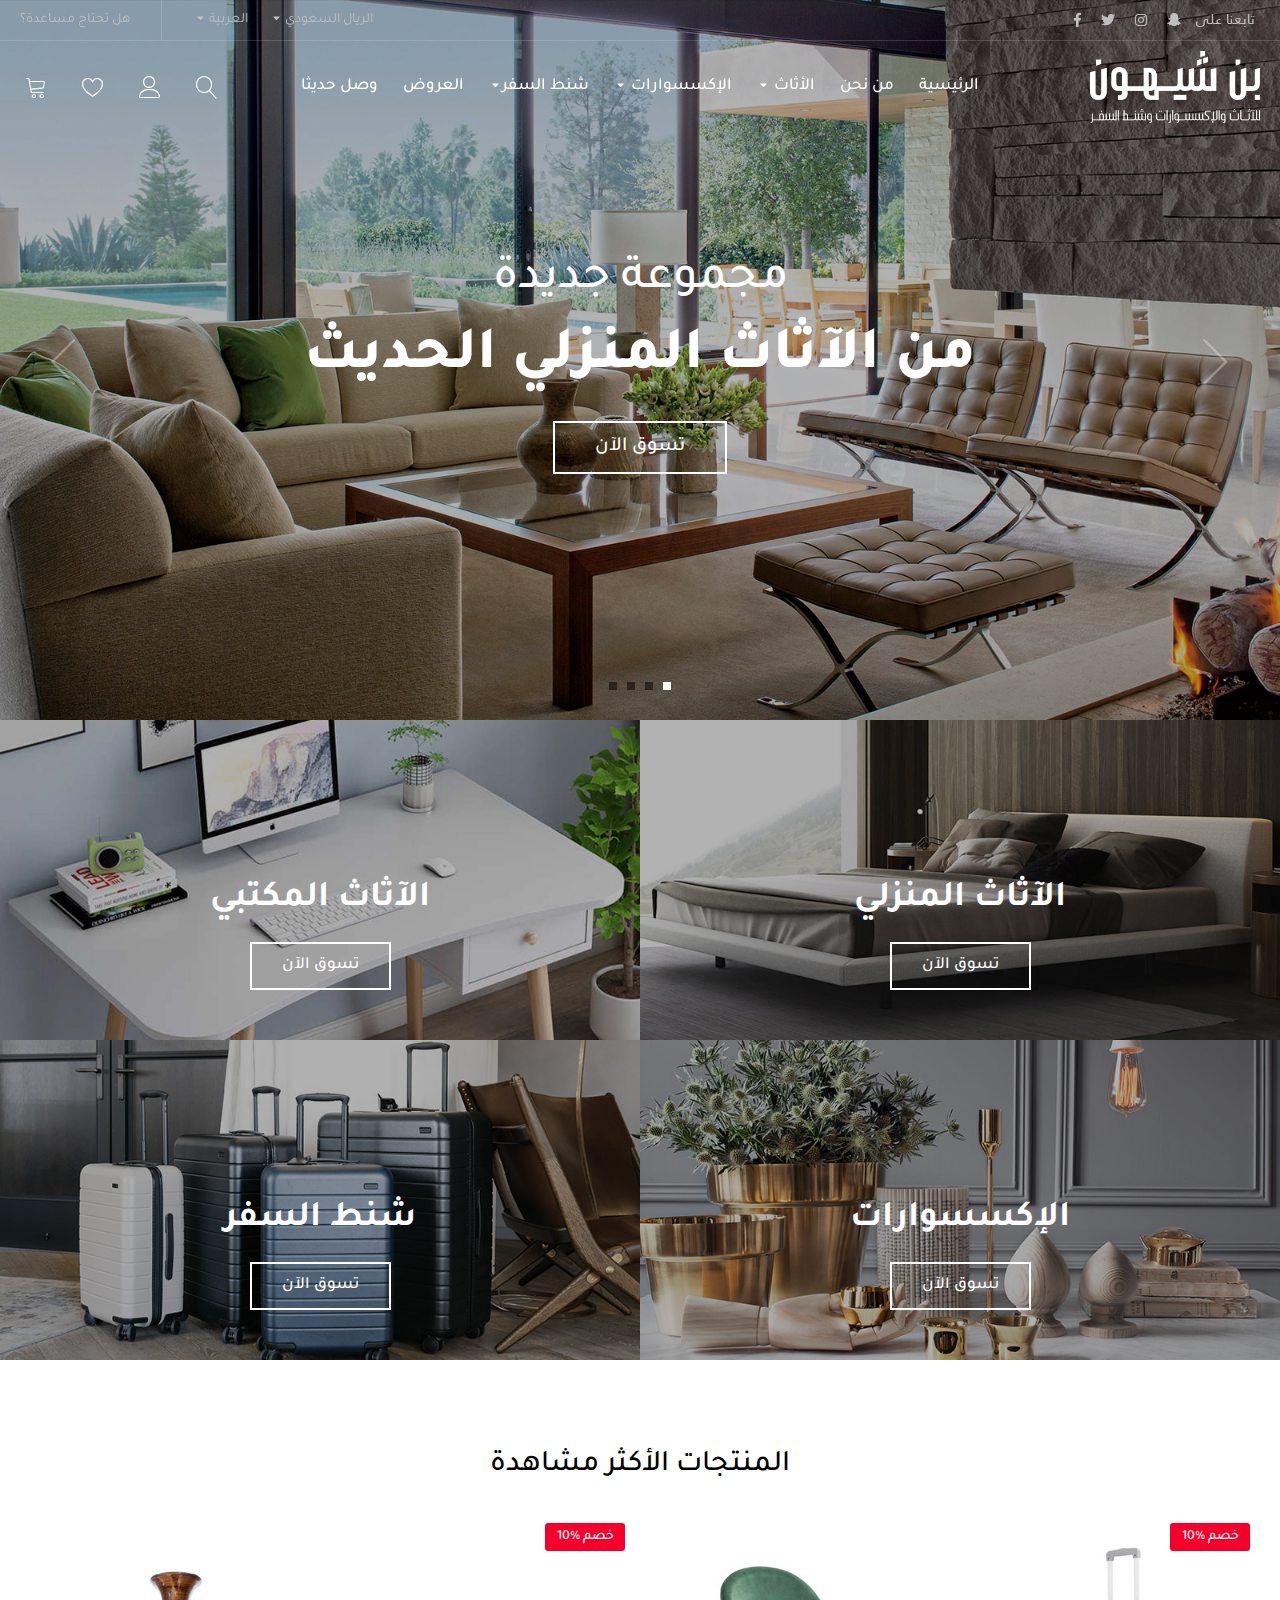
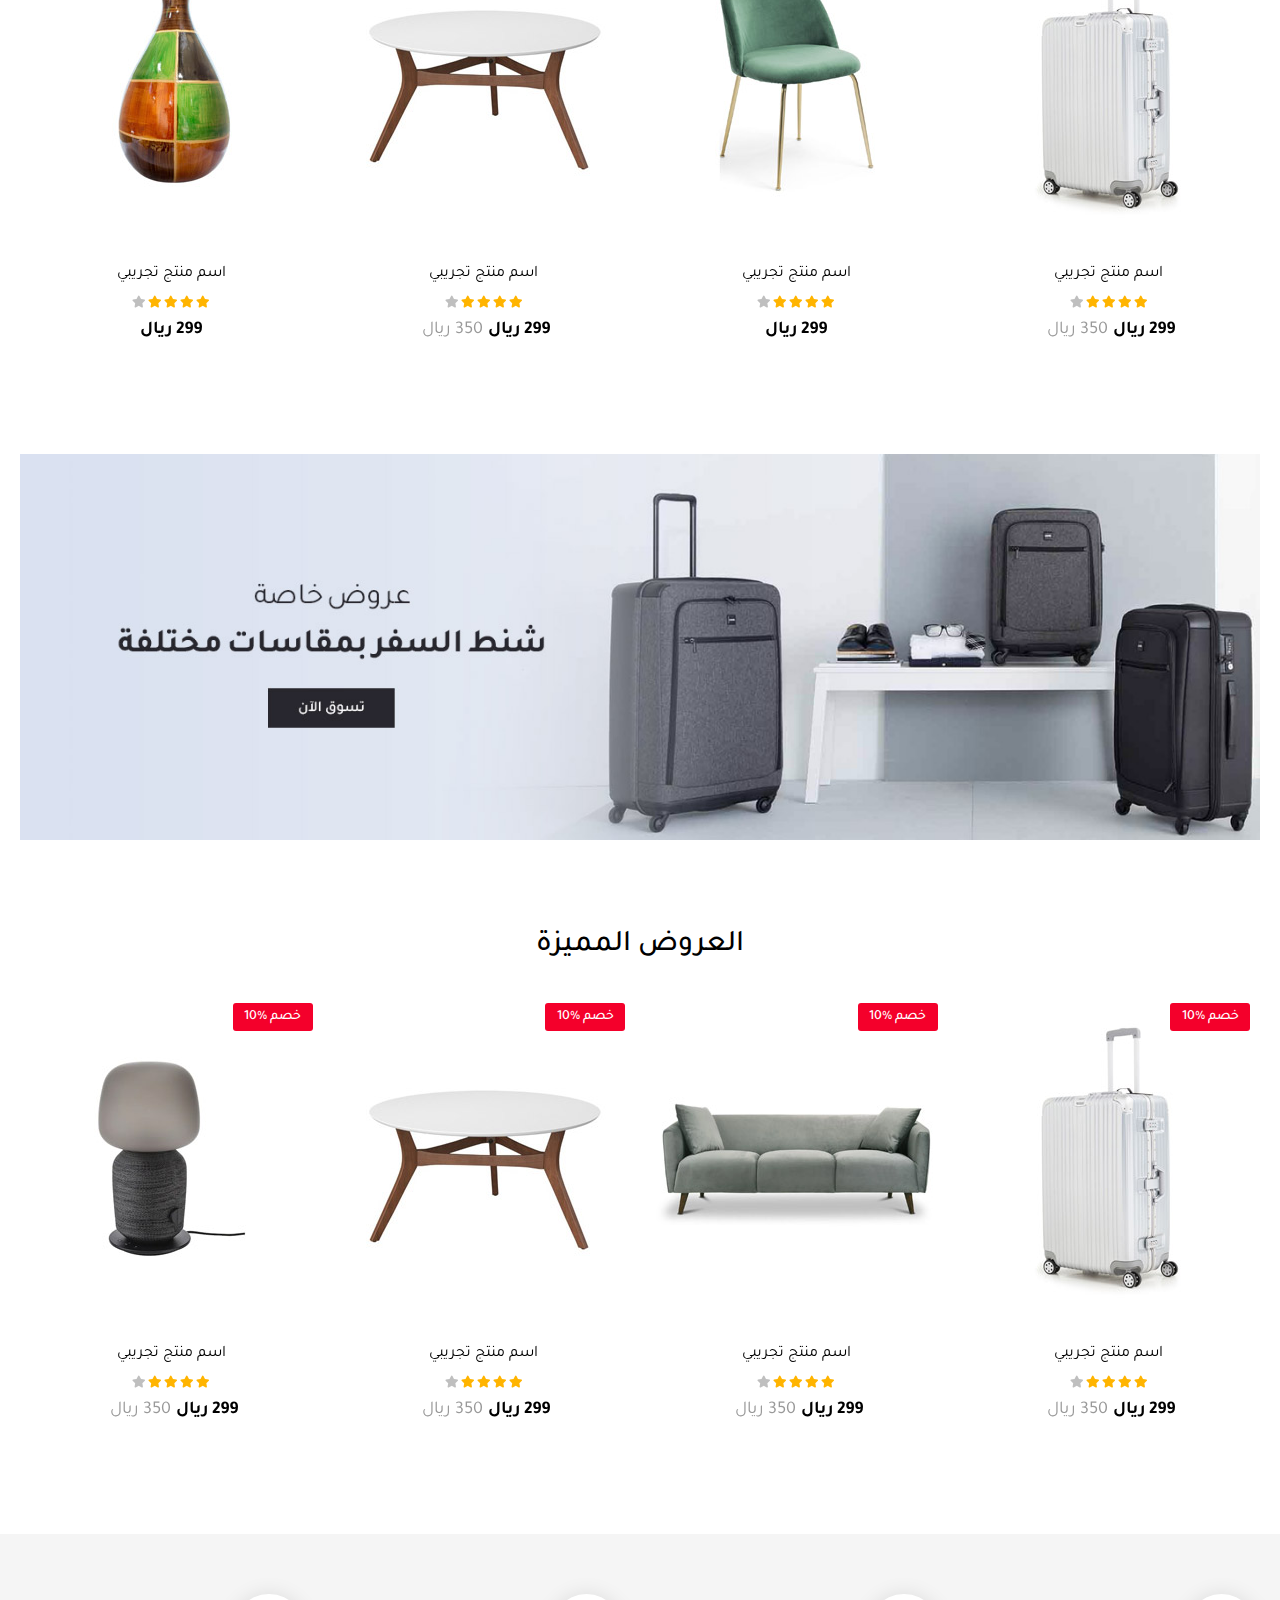
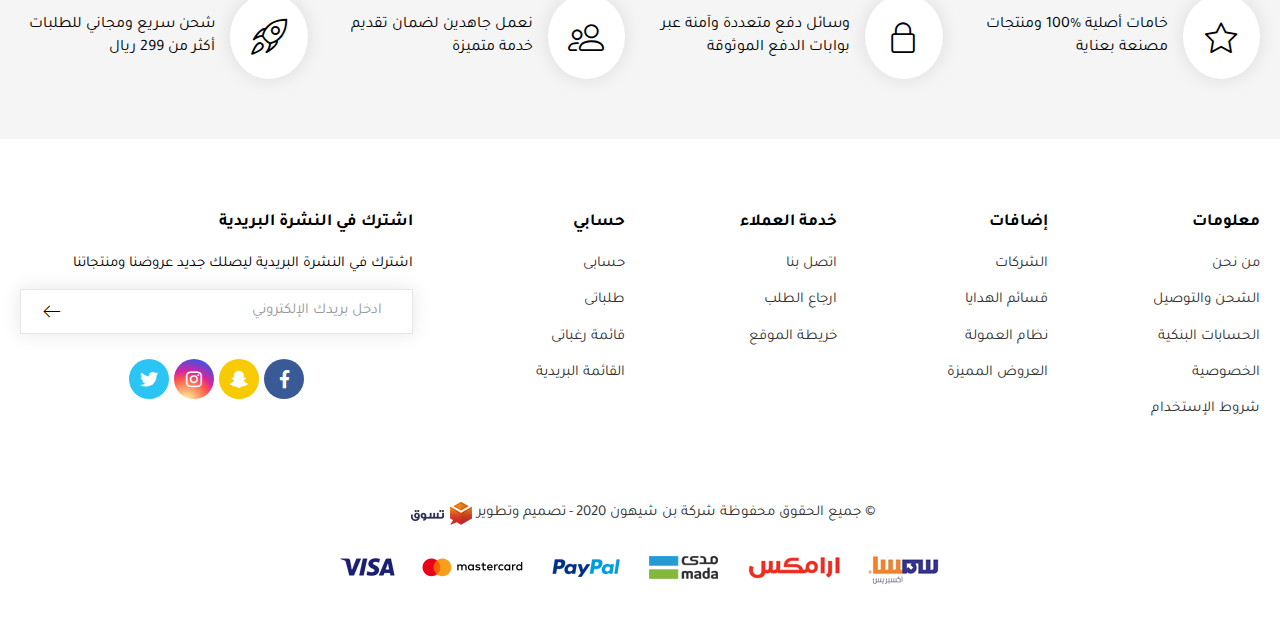
<file: index.html>
<html lang="ar" dir="rtl">
  <head>
    <meta charset="UTF-8"/>
    <meta name="viewport" content="width=device-width, initial-scale=1.0"/>
    <meta http-equiv="X-UA-Compatible" content="ie=edge"/>
    <title>بن شيهون</title>
    <link rel="shortcut icon" href="#"/>
    <link rel="stylesheet" href="css/bootstrap.min.css"/>
    <link rel="stylesheet" href="css/bootstrap-rtl.min.css"/>
    <link rel="stylesheet" href="css/fontAwesome-oc.css"/>
    <link rel="stylesheet" href="css/linearicons.css"/>
    <link rel="stylesheet" href="css/owl.carousel.min.css"/>
    <link rel="stylesheet" href="css/animate.css"/>
    <link rel="stylesheet" href="css/home.css"/>
  </head>
  <body>
    <div class="pre-loader">
      <div class="content"><img class="img-responsive" src="images/logo.png" alt="logo"/>
        <div class="progress-bar"><span class="bar"><span class="progress"></span></span></div>
      </div>
    </div>
    <div class="fixed-menu">
      <div class="menu">
        <div class="menu-header">
          <div class="close"><span class="lnr lnr-cross"></span></div>
          <div class="lang-switcher"><span>العربية</span>
            <div class="switch"><a href="index.html"> <span>العربية</span></a><a href="index-en.html"><span>English</span></a></div>
          </div>
          <div class="cur-switcher"><span>الريال السعودي</span>
            <div class="switch"><a href="#"><span>الريال السعودي</span></a><a href="#"><span>الجنيه المصري</span></a></div>
          </div>
        </div>
        <ul class="list-unstyled main-list">
          <li><a href="#">الرئيسية</a></li>
          <li><a href="#">من نحن</a></li>
          <li class="slide">حسابي
            <ul class="list-unstyled sub-list">
              <li><a href="#">تسجيل دخول</a></li>
              <li><a href="#">تسجيل جديد</a></li>
            </ul>
          </li>
          <li><a href="#">المفضلة</a></li>
          <li class="slide">الأثاث
            <ul class="list-unstyled sub-list">
              <li class="slide-two">الآثاث المنزلي
                <ul class="list-unstyled sub-list-copy">
                  <li><a href="#">آثاث غرفة النوم</a></li>
                  <li><a href="#">آثاث غرفة المعيشة</a></li>
                  <li><a href="#">آثاث غرفة الأطفال</a></li>
                  <li><a href="#">آثاث غرفة المكتب</a></li>
                  <li><a href="#">آثاث غرفة المطبخ</a></li>
                  <li><a href="#">آثاث غرفة السفرة</a></li>
                  <li><a href="#">آثاث الحمامات</a></li>
                  <li><a href="#">قسم فرعي</a></li>
                  <li><a href="#">قسم فرعي</a></li>
                  <li><a href="#">قسم فرعي</a></li>
                  <li><a href="#">قسم فرعي</a></li>
                  <li><a href="#">قسم فرعي</a></li>
                  <li><a href="#">قسم فرعي</a></li>
                  <li><a href="#">قسم فرعي</a></li>
                </ul>
              </li>
              <li class="slide-two">الآثاث المكتبي
                <ul class="list-unstyled sub-list-copy">
                  <li><a href="#">مكتبات</a></li>
                  <li><a href="#">كراسي</a></li>
                  <li><a href="#">مكاتب</a></li>
                  <li><a href="#">خزانات</a></li>
                  <li><a href="#">أطقم مكتب</a></li>
                  <li><a href="#">كنب</a></li>
                  <li><a href="#">اكسسوارات مكتب</a></li>
                  <li><a href="#">قسم فرعي</a></li>
                  <li><a href="#">قسم فرعي</a></li>
                  <li><a href="#">قسم فرعي</a></li>
                  <li><a href="#">قسم فرعي</a></li>
                  <li><a href="#">قسم فرعي</a></li>
                  <li><a href="#">قسم فرعي</a></li>
                  <li><a href="#">قسم فرعي</a></li>
                </ul>
              </li>
            </ul>
          </li>
          <li><a href="#">الإكسسوارات </a></li>
          <li><a href="#">شنط السفر</a></li>
          <li><a href="#">العروض</a></li>
          <li><a href="#">وصل حديثا</a></li>
        </ul>
      </div>
    </div>
    <div class="search-container">
      <div class="close">
        <button class="lnr lnr-cross"></button>
      </div>
      <div class="zx-search">
        <input type="text" placeholder="عن ماذا تبحث؟"/>
        <button class="lnr lnr-magnifier"></button>
      </div>
    </div>
    <div class="upper-nav">
      <div class="upper-bar">
        <div class="container">
          <div class="zx-container">
            <div class="upper-left"><span>تابعنا على</span><a href="#"><i class="fab fa-snapchat-ghost"></i></a><a href="#"><i class="fab fa-instagram"></i></a><a href="#"><i class="fab fa-twitter"></i></a><a href="#"><i class="fab fa-facebook-f"></i></a></div>
            <div class="upper-right">
              <div class="cur-switcher"><span>الريال السعودي</span>
                <div class="switch"><a href="#"><span>الريال السعودي</span></a><a href="#"><span>الجنيه المصري</span></a></div>
              </div>
              <div class="lang-switcher"><span>العربية</span>
                <div class="switch"><a href="index.html"> <span>العربية</span></a><a href="index-en.html"><span>English</span></a></div>
              </div>
              <div class="need-help"><a href="#">هل تحتاج مساعدة؟</a></div>
            </div>
          </div>
        </div>
      </div>
      <div class="nav-bar">
        <div class="container">
          <div class="zx-container">
            <div class="logo-container">
              <div class="logo"><a href="index.html"><img class="img-responsive" src="images/logo.png" alt="logo"/></a></div>
            </div>
            <div class="nav-list">
              <div class="zx-container">
                <ul class="list-unstyled list">
                  <li><a href="#">الرئيسية</a></li>
                  <li><a href="#">من نحن</a></li>
                  <li class="mega-hover"><a href="#">الأثاث</a>
                    <div class="mega-menu">
                      <div class="container">
                        <div class="zx-mega-container">
                          <div class="mega-container">
                            <div class="mega-list">
                              <div class="list-title">
                                <p>الآثاث المنزلي</p>
                              </div>
                              <ul class="list-unstyled">
                                <li><a href="#">آثاث غرفة النوم</a></li>
                                <li><a href="#">آثاث غرفة المعيشة</a></li>
                                <li><a href="#">آثاث غرفة الأطفال</a></li>
                                <li><a href="#">آثاث غرفة المكتب</a></li>
                                <li><a href="#">آثاث غرفة المطبخ</a></li>
                                <li><a href="#">آثاث غرفة السفرة</a></li>
                                <li><a href="#">آثاث الحمامات</a></li>
                                <li><a href="#">قسم فرعي</a></li>
                                <li><a href="#">قسم فرعي</a></li>
                                <li><a href="#">قسم فرعي</a></li>
                                <li><a href="#">قسم فرعي</a></li>
                                <li><a href="#">قسم فرعي</a></li>
                                <li><a href="#">قسم فرعي</a></li>
                                <li><a href="#">قسم فرعي</a></li>
                              </ul>
                            </div>
                            <div class="mega-list">
                              <div class="list-title">
                                <p>الآثاث المكتبي</p>
                              </div>
                              <ul class="list-unstyled">
                                <li><a href="#">مكتبات</a></li>
                                <li><a href="#">كراسي</a></li>
                                <li><a href="#">مكاتب</a></li>
                                <li><a href="#">خزانات</a></li>
                                <li><a href="#">أطقم مكتب</a></li>
                                <li><a href="#">كنب</a></li>
                                <li><a href="#">اكسسوارات مكتب</a></li>
                                <li><a href="#">قسم فرعي</a></li>
                                <li><a href="#">قسم فرعي</a></li>
                                <li><a href="#">قسم فرعي</a></li>
                                <li><a href="#">قسم فرعي</a></li>
                                <li><a href="#">قسم فرعي</a></li>
                                <li><a href="#">قسم فرعي</a></li>
                                <li><a href="#">قسم فرعي</a></li>
                              </ul>
                            </div>
                            <div class="mega-img"><a href="#"><img class="img-responsive" src="images/mega-img-1.jpg" alt=""/></a></div>
                          </div>
                          <div class="mega-brands">
                            <div class="img-container"><a href="#"><img class="img-responsive" src="images/mega-img-2.jpg" alt=""/></a></div>
                            <div class="img-container"><a href="#"><img class="img-responsive" src="images/mega-img-3.jpg" alt=""/></a></div>
                            <div class="img-container"><a href="#"><img class="img-responsive" src="images/mega-img-4.jpg" alt=""/></a></div>
                            <div class="img-container"><a href="#"><img class="img-responsive" src="images/mega-img-5.jpg" alt=""/></a></div>
                            <div class="img-container"><a href="#"><img class="img-responsive" src="images/mega-img-6.jpg" alt=""/></a></div>
                            <div class="img-container"><a href="#"><img class="img-responsive" src="images/mega-img-7.jpg" alt=""/></a></div>
                            <div class="img-container"><a href="#"><img class="img-responsive" src="images/mega-img-8.jpg" alt=""/></a></div>
                            <div class="img-container"><a href="#"><img class="img-responsive" src="images/mega-img-9.jpg" alt=""/></a></div>
                            <div class="img-container"><a href="#"><img class="img-responsive" src="images/mega-img-10.jpg" alt=""/></a></div>
                            <div class="img-container"><a href="#"><img class="img-responsive" src="images/mega-img-11.jpg" alt=""/></a></div>
                          </div>
                        </div>
                      </div>
                    </div>
                  </li>
                  <li class="mega-hover"><a href="#">الإكسسوارات </a></li>
                  <li class="mega-hover"><a href="#">شنط السفر</a></li>
                  <li><a href="#">العروض</a></li>
                  <li><a href="#">وصل حديثا</a></li>
                </ul>
              </div>
            </div>
            <div class="icons">
              <div class="menu-icon icon-container"><a href="#!"><i class="lnr lnr-menu"></i></a></div>
              <div class="search-icon icon-container"><a href="#!"><i class="lnr lnr-magnifier"></i></a></div>
              <div class="user-icon icon-container"><a href="#!"><i class="lnr lnr-user"></i></a>
                <div class="switch"><a href="#"> <span>تسجيل دخول</span></a><a href="#"><span>تسجيل جديد</span></a></div>
              </div>
              <div class="fav-icon icon-container"><a href="#!"><i class="lnr lnr-heart"></i></a></div>
              <div class="cart-icon icon-container"><a href="#!"><i class="lnr lnr-cart"></i></a></div>
            </div>
          </div>
        </div>
      </div>
    </div>
    <div class="header">
      <div class="owl-carousel">
        <div class="slide"><a href="#">
            <div class="overlay">
              <div class="inner">
                <p>مجموعة جديدة</p>
                <h2>من الآثاث المنزلي الحديث</h2>
                <button>تسوق الآن</button>
              </div>
            </div><img class="img-responsive" src="images/slider-1.jpg" alt=""/></a></div>
        <div class="slide"><a href="#">
            <div class="overlay">
              <div class="inner">
                <p>مجموعة جديدة</p>
                <h2>من الآثاث المنزلي الحديث</h2>
                <button>تسوق الآن</button>
              </div>
            </div><img class="img-responsive" src="images/slider-2.jpg" alt=""/></a></div>
        <div class="slide"><a href="#">
            <div class="overlay">
              <div class="inner">
                <p>مجموعة جديدة</p>
                <h2>من الآثاث المنزلي الحديث</h2>
                <button>تسوق الآن</button>
              </div>
            </div><img class="img-responsive" src="images/slider-1.jpg" alt=""/></a></div>
        <div class="slide"><a href="#">
            <div class="overlay">
              <div class="inner">
                <p>مجموعة جديدة</p>
                <h2>من الآثاث المنزلي الحديث</h2>
                <button>تسوق الآن</button>
              </div>
            </div><img class="img-responsive" src="images/slider-2.jpg" alt=""/></a></div>
      </div>
    </div>
    <div class="cats">
      <div class="row">
        <div class="col-md-6">
          <div class="cat"><a href="#">
              <div class="cat-img"><img class="img-responsive" src="images/cat-1.jpg" alt=""/></div>
              <div class="overlay">
                <div class="inner">
                  <p>الآثاث المنزلي</p>
                  <button>تسوق الآن</button>
                </div>
              </div></a></div>
        </div>
        <div class="col-md-6">
          <div class="cat"><a href="#">
              <div class="cat-img"><img class="img-responsive" src="images/cat-2.jpg" alt=""/></div>
              <div class="overlay">
                <div class="inner">
                  <p>الآثاث المكتبي</p>
                  <button>تسوق الآن</button>
                </div>
              </div></a></div>
        </div>
        <div class="col-md-6">
          <div class="cat"><a href="#">
              <div class="cat-img"><img class="img-responsive" src="images/cat-3.jpg" alt=""/></div>
              <div class="overlay">
                <div class="inner">
                  <p>الإكسسوارات</p>
                  <button>تسوق الآن</button>
                </div>
              </div></a></div>
        </div>
        <div class="col-md-6">
          <div class="cat"><a href="#">
              <div class="cat-img"><img class="img-responsive" src="images/cat-4.jpg" alt=""/></div>
              <div class="overlay">
                <div class="inner">
                  <p>شنط السفر</p>
                  <button>تسوق الآن</button>
                </div>
              </div></a></div>
        </div>
      </div>
    </div>
    <div class="sp-offers">
      <div class="container">
        <div class="sp-offers-header">
          <h3>المنتجات الأكثر مشاهدة</h3>
        </div>
        <div class="owl-carousel">
          <div class="card">
            <div class="offer">خصم %10</div>
            <div class="card-img"><a href="#"><img class="img-responsive" src="images/product-1.jpg" alt=""/></a></div>
            <div class="card-body">
              <div class="title"><a href="#">اسم منتج تجريبي</a></div>
              <div class="rate"><i class="fa fa-star"></i><i class="fa fa-star"></i><i class="fa fa-star"></i><i class="fa fa-star"></i><i class="fa fa-star"></i></div>
              <div class="price">
                <div class="new">299 ريال</div>
                <div class="old">350 ريال</div>
              </div>
            </div>
          </div>
          <div class="card">
            <div class="card-img"><a href="#"><img class="img-responsive" src="images/product-2.jpg" alt=""/></a></div>
            <div class="card-body">
              <div class="title"><a href="#">اسم منتج تجريبي</a></div>
              <div class="rate"><i class="fa fa-star"></i><i class="fa fa-star"></i><i class="fa fa-star"></i><i class="fa fa-star"></i><i class="fa fa-star"></i></div>
              <div class="price">
                <div class="new">299 ريال</div>
              </div>
            </div>
          </div>
          <div class="card">
            <div class="offer">خصم %10</div>
            <div class="card-img"><a href="#"><img class="img-responsive" src="images/product-3.jpg" alt=""/></a></div>
            <div class="card-body">
              <div class="title"><a href="#">اسم منتج تجريبي</a></div>
              <div class="rate"><i class="fa fa-star"></i><i class="fa fa-star"></i><i class="fa fa-star"></i><i class="fa fa-star"></i><i class="fa fa-star"></i></div>
              <div class="price">
                <div class="new">299 ريال</div>
                <div class="old">350 ريال</div>
              </div>
            </div>
          </div>
          <div class="card">
            <div class="card-img"><a href="#"><img class="img-responsive" src="images/product-4.jpg" alt=""/></a></div>
            <div class="card-body">
              <div class="title"><a href="#">اسم منتج تجريبي</a></div>
              <div class="rate"><i class="fa fa-star"></i><i class="fa fa-star"></i><i class="fa fa-star"></i><i class="fa fa-star"></i><i class="fa fa-star"></i></div>
              <div class="price">
                <div class="new">299 ريال</div>
              </div>
            </div>
          </div>
        </div>
      </div>
    </div>
    <div class="panner">
      <div class="container">
        <div class="row">
          <div class="col-md-12">
            <div class="img-container"><a href="#"><img class="img-responsive" src="images/panner-1.jpg" alt=""/></a></div>
          </div>
        </div>
      </div>
    </div>
    <div class="sp-offers">
      <div class="container">
        <div class="sp-offers-header">
          <h3>العروض المميزة</h3>
        </div>
        <div class="owl-carousel">
          <div class="card">
            <div class="offer">خصم %10</div>
            <div class="card-img"><a href="#"><img class="img-responsive" src="images/product-1.jpg" alt=""/></a></div>
            <div class="card-body">
              <div class="title"><a href="#">اسم منتج تجريبي</a></div>
              <div class="rate"><i class="fa fa-star"></i><i class="fa fa-star"></i><i class="fa fa-star"></i><i class="fa fa-star"></i><i class="fa fa-star"></i></div>
              <div class="price">
                <div class="new">299 ريال</div>
                <div class="old">350 ريال</div>
              </div>
            </div>
          </div>
          <div class="card">
            <div class="offer">خصم %10</div>
            <div class="card-img"><a href="#"><img class="img-responsive" src="images/product-5.jpg" alt=""/></a></div>
            <div class="card-body">
              <div class="title"><a href="#">اسم منتج تجريبي</a></div>
              <div class="rate"><i class="fa fa-star"></i><i class="fa fa-star"></i><i class="fa fa-star"></i><i class="fa fa-star"></i><i class="fa fa-star"></i></div>
              <div class="price">
                <div class="new">299 ريال</div>
                <div class="old">350 ريال</div>
              </div>
            </div>
          </div>
          <div class="card">
            <div class="offer">خصم %10</div>
            <div class="card-img"><a href="#"><img class="img-responsive" src="images/product-3.jpg" alt=""/></a></div>
            <div class="card-body">
              <div class="title"><a href="#">اسم منتج تجريبي</a></div>
              <div class="rate"><i class="fa fa-star"></i><i class="fa fa-star"></i><i class="fa fa-star"></i><i class="fa fa-star"></i><i class="fa fa-star"></i></div>
              <div class="price">
                <div class="new">299 ريال</div>
                <div class="old">350 ريال</div>
              </div>
            </div>
          </div>
          <div class="card">
            <div class="offer">خصم %10</div>
            <div class="card-img"><a href="#"><img class="img-responsive" src="images/product-6.jpg" alt=""/></a></div>
            <div class="card-body">
              <div class="title"><a href="#">اسم منتج تجريبي</a></div>
              <div class="rate"><i class="fa fa-star"></i><i class="fa fa-star"></i><i class="fa fa-star"></i><i class="fa fa-star"></i><i class="fa fa-star"></i></div>
              <div class="price">
                <div class="new">299 ريال</div>
                <div class="old">350 ريال</div>
              </div>
            </div>
          </div>
        </div>
      </div>
    </div>
    <div class="service">
      <div class="container">
        <div class="row">
          <div class="col-md-3">
            <div class="serv">
              <div class="icon"><i class="lnr lnr-star"></i><span>خامات أصلية %100 ومنتجات مصنعة بعناية</span></div>
            </div>
          </div>
          <div class="col-md-3">
            <div class="serv">
              <div class="icon"><i class="lnr lnr-lock"></i><span>وسائل دفع متعددة وآمنة عبر بوابات الدفع الموثوقة</span></div>
            </div>
          </div>
          <div class="col-md-3">
            <div class="serv">
              <div class="icon"><i class="lnr lnr-users"></i><span>نعمل جاهدين لضمان تقديم خدمة متميزة</span></div>
            </div>
          </div>
          <div class="col-md-3">
            <div class="serv">
              <div class="icon"><i class="lnr lnr-rocket"></i><span>شحن سريع ومجاني للطلبات أكثر من 299 ريال</span></div>
            </div>
          </div>
        </div>
      </div>
    </div>
    <div class="footer">
      <div class="container">
        <div class="row">
          <div class="col-md-2">
            <div class="footer-list">
              <h3 class="list-header">معلومات</h3>
              <ul class="list-unstyled footer-slide">
                <li><a href="#">من نحن</a></li>
                <li><a href="#">الشحن والتوصيل</a></li>
                <li><a href="#">الحسابات البنكية</a></li>
                <li><a href="#">الخصوصية</a></li>
                <li><a href="#">شروط الإستخدام</a></li>
              </ul>
            </div>
          </div>
          <div class="col-md-2">
            <div class="footer-list">
              <h3 class="list-header">إضافات</h3>
              <ul class="list-unstyled footer-slide">
                <li><a href="#">الشركات</a></li>
                <li><a href="#">قسائم الهدايا</a></li>
                <li><a href="#">نظام العمولة</a></li>
                <li><a href="#">العروض المميزة</a></li>
              </ul>
            </div>
          </div>
          <div class="col-md-2">
            <div class="footer-list">
              <h3 class="list-header">خدمة العملاء</h3>
              <ul class="list-unstyled footer-slide">
                <li><a href="#">اتصل بنا</a></li>
                <li><a href="#">ارجاع الطلب</a></li>
                <li><a href="#">خريطة الموقع</a></li>
              </ul>
            </div>
          </div>
          <div class="col-md-2">
            <div class="footer-list">
              <h3 class="list-header">حسابي</h3>
              <ul class="list-unstyled footer-slide">
                <li><a href="#">حسابى</a></li>
                <li><a href="#">طلباتى</a></li>
                <li><a href="#">قائمة رغباتى</a></li>
                <li><a href="#">القائمة البريدية</a></li>
              </ul>
            </div>
          </div>
          <div class="col-md-4">
            <div class="contact-info">
              <h3 class="info-header">اشترك في النشرة البريدية</h3>
              <p> اشترك في النشرة البريدية ليصلك جديد عروضنا ومنتجاتنا</p>
              <div class="sub">
                <input type="text" placeholder="ادخل بريدك الإلكتروني"/>
                <button class="lnr lnr-arrow-left"></button>
              </div>
              <div class="footer-icons"><a href="#"><i class="fab fa-facebook-f"></i></a><a href="#"><i class="fab fa-snapchat-ghost"></i></a><a href="#"><i class="fab fa-instagram"></i></a><a href="#"><i class="fab fa-twitter"></i></a></div>
            </div>
          </div>
        </div>
      </div>
      <div class="container">
        <div class="copy-container">
          <div class="copyrights"><span> ©  جميع الحقوق محفوظة شركة بن شيهون 2020 </span><span>-</span><span> <span>تصميم وتطوير</span><a href="#"><img class="img-responsive" src="images/icons/tasawk-ar.png" alt=""/></a></span></div>
          <div class="payment"><img class="img-responsive" src="images/payment.png" alt=""/></div>
        </div>
      </div>
    </div>
    <script src="js/jquery-3.4.1.min.js"></script>
    <script src="js/owl.carousel.min.js"></script>
    <script src="js/bootstrap.min.js"></script>
    <script src="js/wow.min.js"></script>
    <script src="js/main.js"></script>
    <script src="http://localhost:35729/livereload.js"></script>
  </body>
</html>
</file>
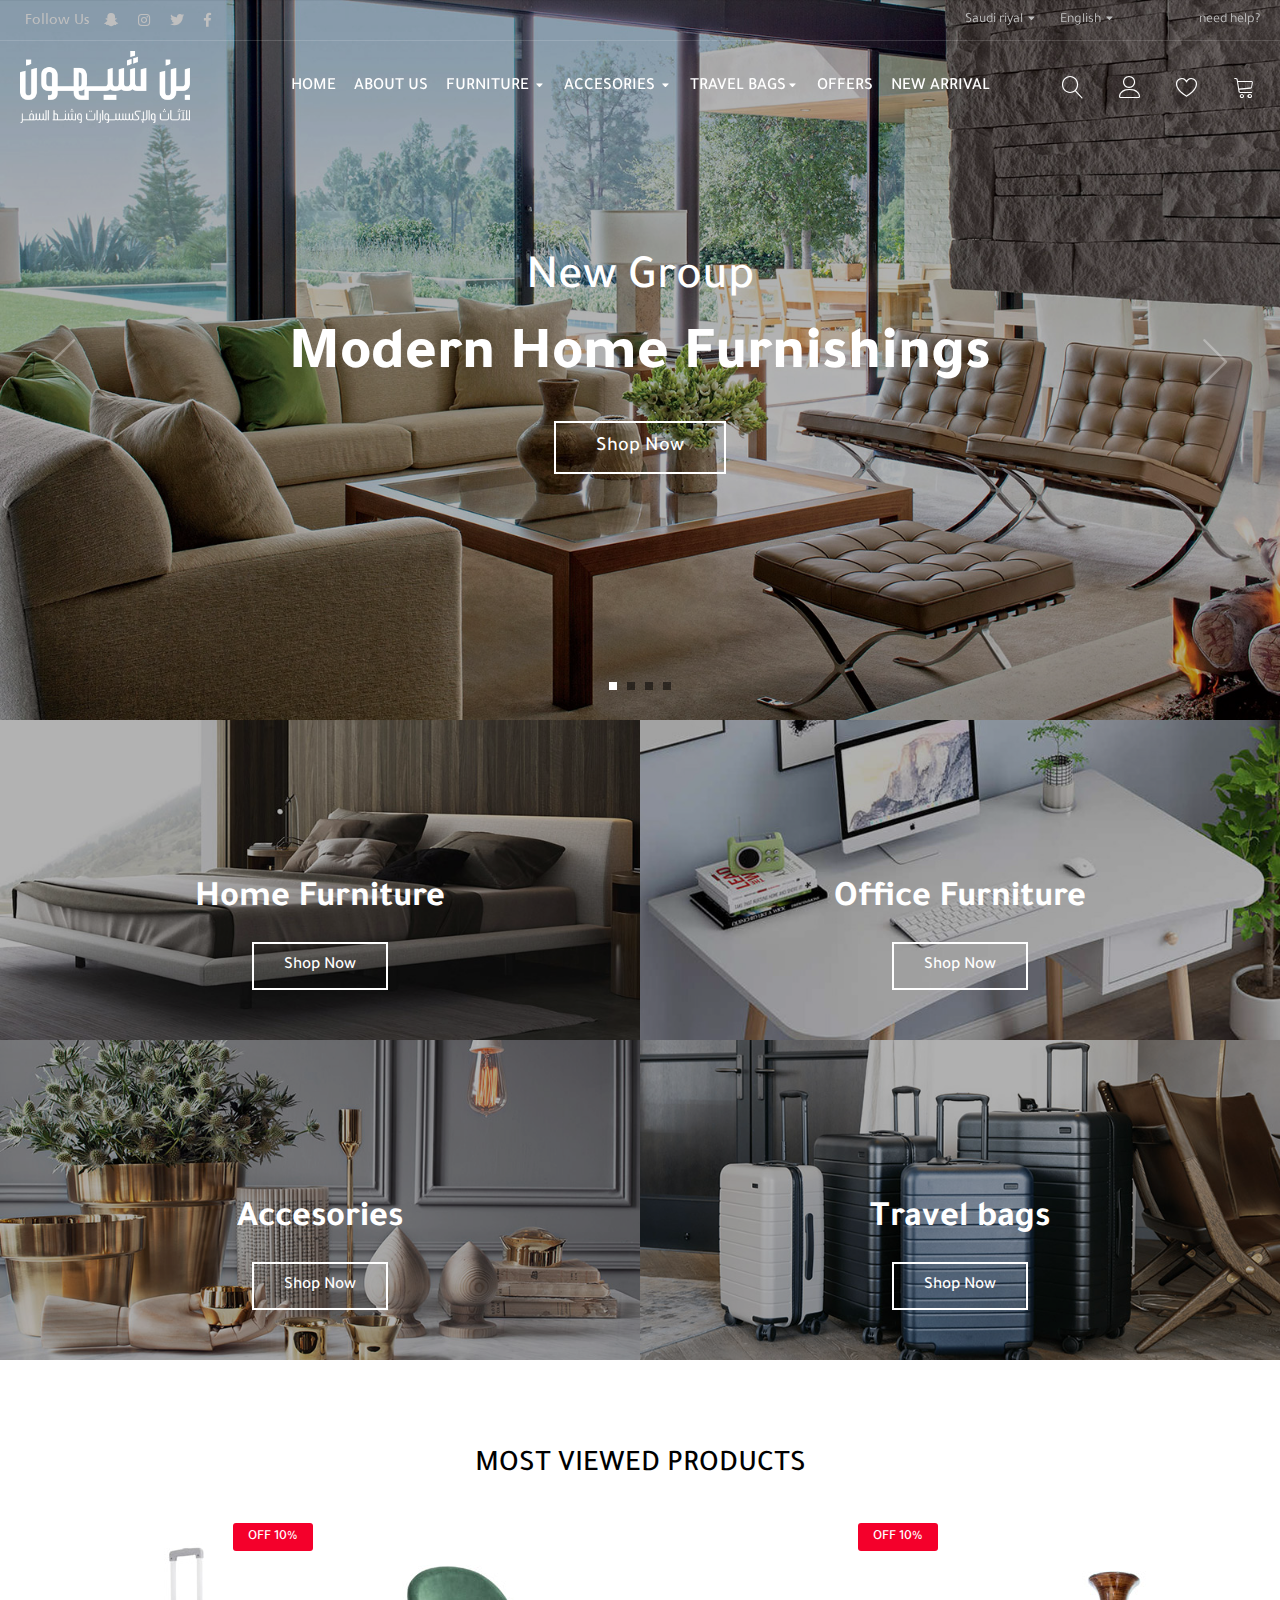
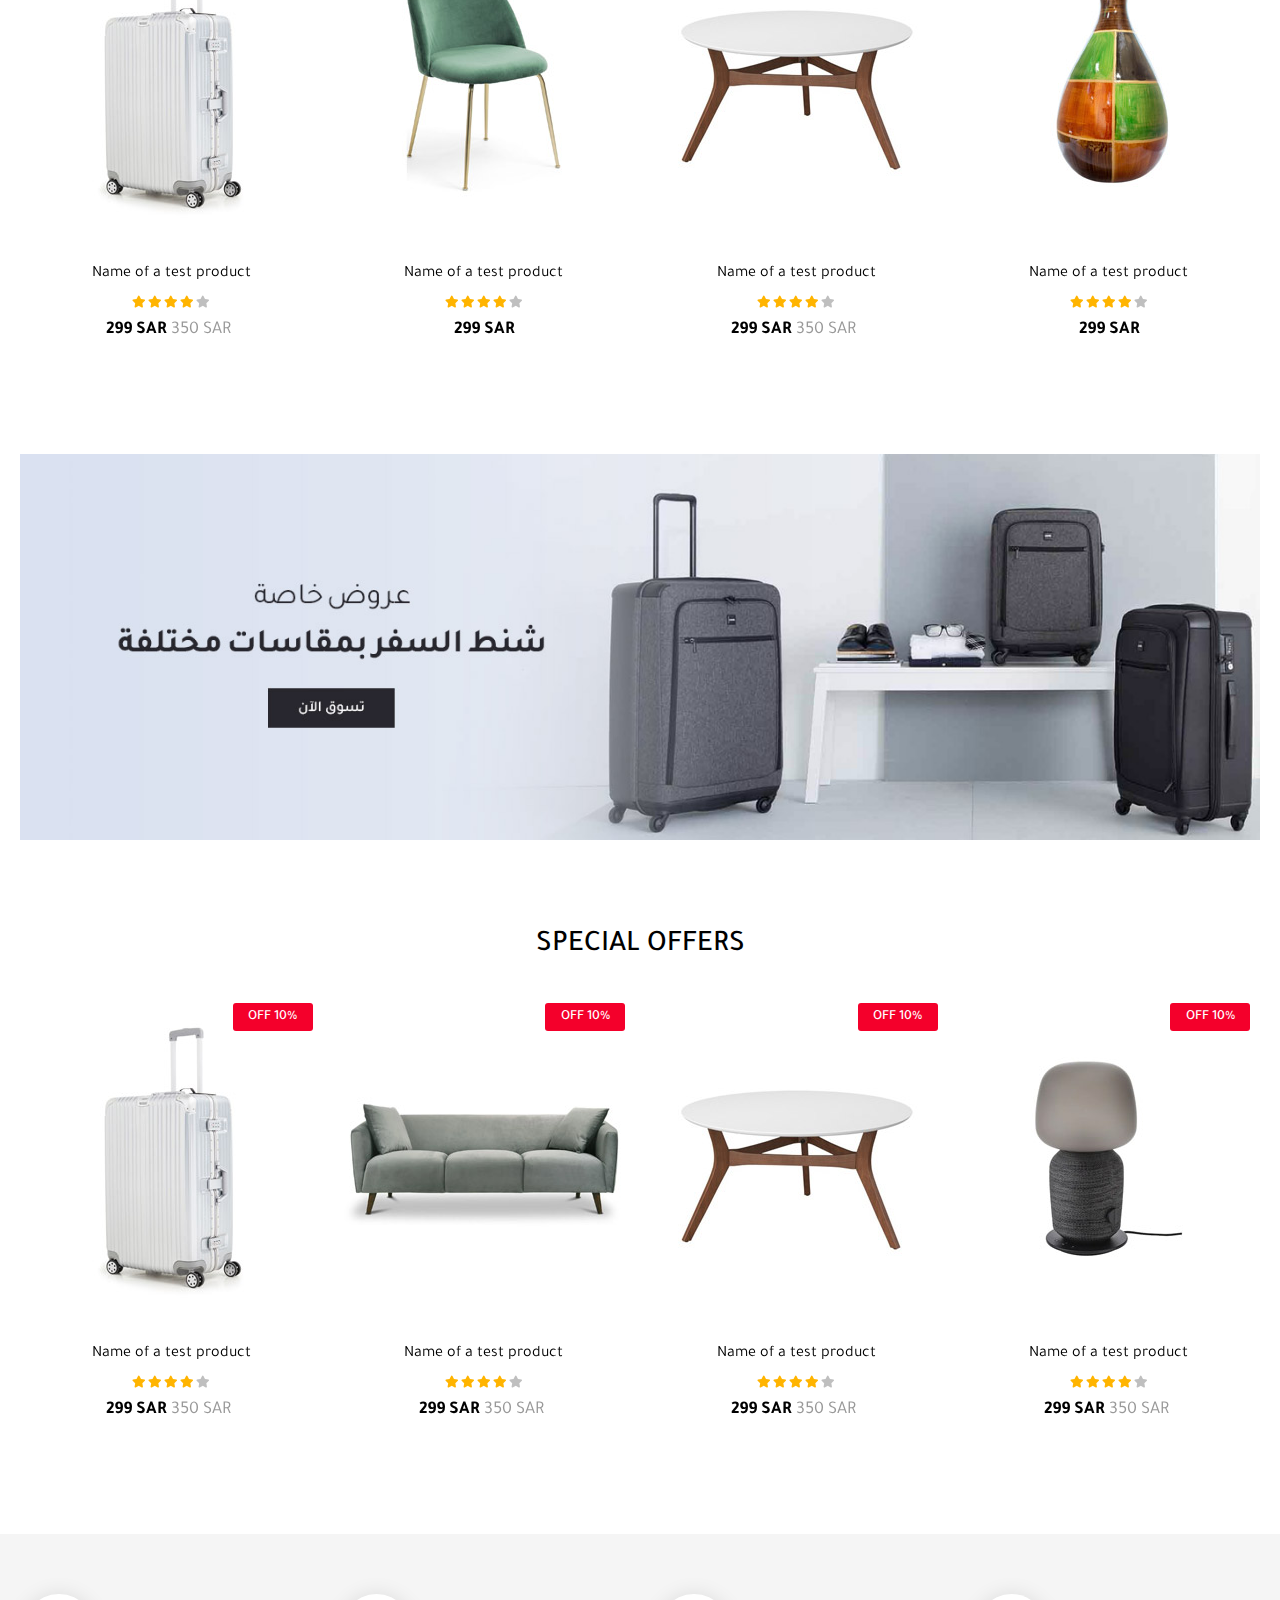
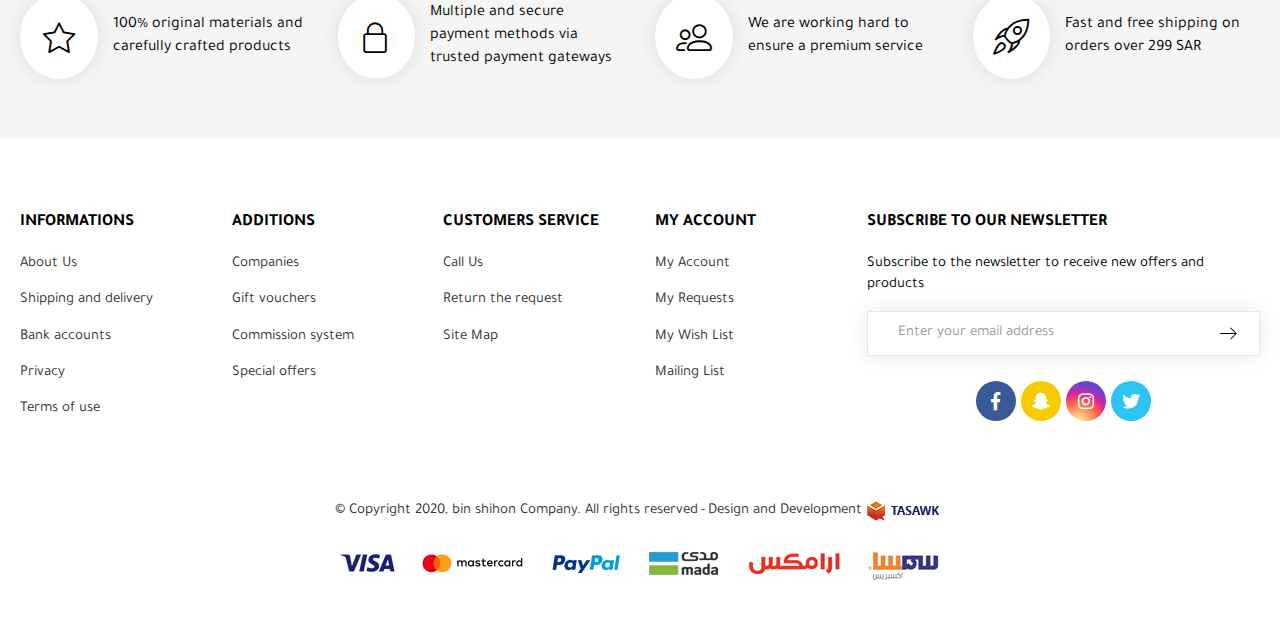
<file: index-en.html>
<html lang="en" dir="ltr">
  <head>
    <meta charset="UTF-8"/>
    <meta name="viewport" content="width=device-width, initial-scale=1.0"/>
    <meta http-equiv="X-UA-Compatible" content="ie=edge"/>
    <title>bin shihon</title>
    <link rel="shortcut icon" href="#"/>
    <link rel="stylesheet" href="css/bootstrap.min.css"/>
    <link rel="stylesheet" href="css/fontAwesome-oc.css"/>
    <link rel="stylesheet" href="css/linearicons.css"/>
    <link rel="stylesheet" href="css/owl.carousel.min.css"/>
    <link rel="stylesheet" href="css/animate.css"/>
    <link rel="stylesheet" href="css/home.css"/>
  </head>
  <body>
    <div class="pre-loader">
      <div class="content"><img class="img-responsive" src="images/logo.png" alt="logo"/>
        <div class="progress-bar"><span class="bar"><span class="progress"></span></span></div>
      </div>
    </div>
    <div class="fixed-menu">
      <div class="menu">
        <div class="menu-header">
          <div class="close"><span class="lnr lnr-cross"></span></div>
          <div class="lang-switcher"><span>English</span>
            <div class="switch"><a href="index-en.html"><span>English</span></a><a href="index.html"> <span>العربية</span></a></div>
          </div>
          <div class="cur-switcher"><span>Saudi riyal</span>
            <div class="switch"><a href="#"><span>Saudi riyal</span></a><a href="#"><span>Egyptian Pound</span></a></div>
          </div>
        </div>
        <ul class="list-unstyled main-list">
          <li><a href="#">Home</a></li>
          <li><a href="#">About Us</a></li>
          <li class="slide">My Account
            <ul class="list-unstyled sub-list">
              <li><a href="#">Log In</a></li>
              <li><a href="#">Sign Up</a></li>
            </ul>
          </li>
          <li><a href="#">Favorite</a></li>
          <li class="slide">Furniture
            <ul class="list-unstyled sub-list">
              <li class="slide-two">Home Furniture
                <ul class="list-unstyled sub-list-copy">
                  <li><a href="#">Bedroom furniture</a></li>
                  <li><a href="#">Living room furniture</a></li>
                  <li><a href="#">Children's room furniture</a></li>
                  <li><a href="#">Office room furniture</a></li>
                  <li><a href="#">Kitchen room furniture</a></li>
                  <li><a href="#">Dining room furniture</a></li>
                  <li><a href="#">Bathroom furniture</a></li>
                  <li><a href="#">Subsection</a></li>
                  <li><a href="#">Subsection</a></li>
                  <li><a href="#">Subsection</a></li>
                  <li><a href="#">Subsection</a></li>
                  <li><a href="#">Subsection</a></li>
                  <li><a href="#">Subsection</a></li>
                  <li><a href="#">Subsection</a></li>
                </ul>
              </li>
              <li class="slide-two">Office Furniture
                <ul class="list-unstyled sub-list-copy">
                  <li><a href="#">Libraries</a></li>
                  <li><a href="#">Chairs</a></li>
                  <li><a href="#">Offices</a></li>
                  <li><a href="#">Tanks</a></li>
                  <li><a href="#">Office sets</a></li>
                  <li><a href="#">Sofa</a></li>
                  <li><a href="#">Office accessories</a></li>
                  <li><a href="#">Subsection</a></li>
                  <li><a href="#">Subsection</a></li>
                  <li><a href="#">Subsection</a></li>
                  <li><a href="#">Subsection</a></li>
                  <li><a href="#">Subsection</a></li>
                  <li><a href="#">Subsection</a></li>
                  <li><a href="#">Subsection</a></li>
                </ul>
              </li>
            </ul>
          </li>
          <li><a href="#">Accesories </a></li>
          <li><a href="#">Travel bags</a></li>
          <li><a href="#">Offers</a></li>
          <li><a href="#">New arrival</a></li>
        </ul>
      </div>
    </div>
    <div class="search-container">
      <div class="close">
        <button class="lnr lnr-cross"></button>
      </div>
      <div class="zx-search">
        <input type="text" placeholder="what are you looking for?"/>
        <button class="lnr lnr-magnifier"></button>
      </div>
    </div>
    <div class="upper-nav">
      <div class="upper-bar">
        <div class="container">
          <div class="zx-container">
            <div class="upper-left"><span>Follow Us</span><a href="#"><i class="fab fa-snapchat-ghost"></i></a><a href="#"><i class="fab fa-instagram"></i></a><a href="#"><i class="fab fa-twitter"></i></a><a href="#"><i class="fab fa-facebook-f"></i></a></div>
            <div class="upper-right">
              <div class="cur-switcher"><span>Saudi riyal</span>
                <div class="switch"><a href="#"><span>Saudi riyal</span></a><a href="#"><span>Egyptian Pound</span></a></div>
              </div>
              <div class="lang-switcher"><span>English</span>
                <div class="switch"><a href="index-en.html"><span>English</span></a><a href="index.html"> <span>العربية</span></a></div>
              </div>
              <div class="need-help"><a href="#">need help?</a></div>
            </div>
          </div>
        </div>
      </div>
      <div class="nav-bar">
        <div class="container">
          <div class="zx-container">
            <div class="logo-container">
              <div class="logo"><a href="index.html"><img class="img-responsive" src="images/logo.png" alt="logo"/></a></div>
            </div>
            <div class="nav-list">
              <div class="zx-container">
                <ul class="list-unstyled list">
                  <li><a href="#">Home</a></li>
                  <li><a href="#">About Us</a></li>
                  <li class="mega-hover"><a href="#">Furniture</a>
                    <div class="mega-menu">
                      <div class="container">
                        <div class="zx-mega-container">
                          <div class="mega-container">
                            <div class="mega-list">
                              <div class="list-title">
                                <p>Home Furniture</p>
                              </div>
                              <ul class="list-unstyled">
                                <li><a href="#">Bedroom furniture</a></li>
                                <li><a href="#">Living room furniture</a></li>
                                <li><a href="#">Children's room furniture</a></li>
                                <li><a href="#">Office room furniture</a></li>
                                <li><a href="#">Kitchen room furniture</a></li>
                                <li><a href="#">Dining room furniture</a></li>
                                <li><a href="#">Bathroom furniture</a></li>
                                <li><a href="#">Subsection</a></li>
                                <li><a href="#">Subsection</a></li>
                                <li><a href="#">Subsection</a></li>
                                <li><a href="#">Subsection</a></li>
                                <li><a href="#">Subsection</a></li>
                                <li><a href="#">Subsection</a></li>
                                <li><a href="#">Subsection</a></li>
                              </ul>
                            </div>
                            <div class="mega-list">
                              <div class="list-title">
                                <p>Office Furniture</p>
                              </div>
                              <ul class="list-unstyled">
                                <li><a href="#">Libraries</a></li>
                                <li><a href="#">Chairs</a></li>
                                <li><a href="#">Offices</a></li>
                                <li><a href="#">Tanks</a></li>
                                <li><a href="#">Office sets</a></li>
                                <li><a href="#">Sofa</a></li>
                                <li><a href="#">Office accessories</a></li>
                                <li><a href="#">Subsection</a></li>
                                <li><a href="#">Subsection</a></li>
                                <li><a href="#">Subsection</a></li>
                                <li><a href="#">Subsection</a></li>
                                <li><a href="#">Subsection</a></li>
                                <li><a href="#">Subsection</a></li>
                                <li><a href="#">Subsection</a></li>
                              </ul>
                            </div>
                            <div class="mega-img"><a href="#"><img class="img-responsive" src="images/mega-img-1.jpg" alt=""/></a></div>
                          </div>
                          <div class="mega-brands">
                            <div class="img-container"><a href="#"><img class="img-responsive" src="images/mega-img-2.jpg" alt=""/></a></div>
                            <div class="img-container"><a href="#"><img class="img-responsive" src="images/mega-img-3.jpg" alt=""/></a></div>
                            <div class="img-container"><a href="#"><img class="img-responsive" src="images/mega-img-4.jpg" alt=""/></a></div>
                            <div class="img-container"><a href="#"><img class="img-responsive" src="images/mega-img-5.jpg" alt=""/></a></div>
                            <div class="img-container"><a href="#"><img class="img-responsive" src="images/mega-img-6.jpg" alt=""/></a></div>
                            <div class="img-container"><a href="#"><img class="img-responsive" src="images/mega-img-7.jpg" alt=""/></a></div>
                            <div class="img-container"><a href="#"><img class="img-responsive" src="images/mega-img-8.jpg" alt=""/></a></div>
                            <div class="img-container"><a href="#"><img class="img-responsive" src="images/mega-img-9.jpg" alt=""/></a></div>
                            <div class="img-container"><a href="#"><img class="img-responsive" src="images/mega-img-10.jpg" alt=""/></a></div>
                            <div class="img-container"><a href="#"><img class="img-responsive" src="images/mega-img-11.jpg" alt=""/></a></div>
                          </div>
                        </div>
                      </div>
                    </div>
                  </li>
                  <li class="mega-hover"><a href="#">Accesories </a></li>
                  <li class="mega-hover"><a href="#">Travel bags</a></li>
                  <li><a href="#">Offers</a></li>
                  <li><a href="#">New arrival</a></li>
                </ul>
              </div>
            </div>
            <div class="icons">
              <div class="menu-icon icon-container"><a href="#!"><i class="lnr lnr-menu"></i></a></div>
              <div class="search-icon icon-container"><a href="#!"><i class="lnr lnr-magnifier"></i></a></div>
              <div class="user-icon icon-container"><a href="#!"><i class="lnr lnr-user"></i></a>
                <div class="switch"><a href="#"> <span>Log In</span></a><a href="#"><span>Sign Up</span></a></div>
              </div>
              <div class="fav-icon icon-container"><a href="#!"><i class="lnr lnr-heart"></i></a></div>
              <div class="cart-icon icon-container"><a href="#!"><i class="lnr lnr-cart"></i></a></div>
            </div>
          </div>
        </div>
      </div>
    </div>
    <div class="header">
      <div class="owl-carousel">
        <div class="slide"><a href="#">
            <div class="overlay">
              <div class="inner">
                <p>New Group</p>
                <h2>Modern Home Furnishings</h2>
                <button>Shop Now</button>
              </div>
            </div><img class="img-responsive" src="images/slider-1.jpg" alt=""/></a></div>
        <div class="slide"><a href="#">
            <div class="overlay">
              <div class="inner">
                <p>New Group</p>
                <h2>Modern Home Furnishings</h2>
                <button>Shop Now</button>
              </div>
            </div><img class="img-responsive" src="images/slider-2.jpg" alt=""/></a></div>
        <div class="slide"><a href="#">
            <div class="overlay">
              <div class="inner">
                <p>New Group</p>
                <h2>Modern Home Furnishings</h2>
                <button>Shop Now</button>
              </div>
            </div><img class="img-responsive" src="images/slider-1.jpg" alt=""/></a></div>
        <div class="slide"><a href="#">
            <div class="overlay">
              <div class="inner">
                <p>New Group</p>
                <h2>Modern Home Furnishings</h2>
                <button>Shop Now</button>
              </div>
            </div><img class="img-responsive" src="images/slider-2.jpg" alt=""/></a></div>
      </div>
    </div>
    <div class="cats">
      <div class="row">
        <div class="col-md-6">
          <div class="cat"><a href="#">
              <div class="cat-img"><img class="img-responsive" src="images/cat-1.jpg" alt=""/></div>
              <div class="overlay">
                <div class="inner">
                  <p>Home Furniture</p>
                  <button>Shop Now</button>
                </div>
              </div></a></div>
        </div>
        <div class="col-md-6">
          <div class="cat"><a href="#">
              <div class="cat-img"><img class="img-responsive" src="images/cat-2.jpg" alt=""/></div>
              <div class="overlay">
                <div class="inner">
                  <p>Office Furniture</p>
                  <button>Shop Now</button>
                </div>
              </div></a></div>
        </div>
        <div class="col-md-6">
          <div class="cat"><a href="#">
              <div class="cat-img"><img class="img-responsive" src="images/cat-3.jpg" alt=""/></div>
              <div class="overlay">
                <div class="inner">
                  <p>Accesories</p>
                  <button>Shop Now</button>
                </div>
              </div></a></div>
        </div>
        <div class="col-md-6">
          <div class="cat"><a href="#">
              <div class="cat-img"><img class="img-responsive" src="images/cat-4.jpg" alt=""/></div>
              <div class="overlay">
                <div class="inner">
                  <p>Travel bags</p>
                  <button>Shop Now</button>
                </div>
              </div></a></div>
        </div>
      </div>
    </div>
    <div class="sp-offers">
      <div class="container">
        <div class="sp-offers-header">
          <h3>Most viewed products</h3>
        </div>
        <div class="owl-carousel">
          <div class="card">
            <div class="offer">OFF 10%</div>
            <div class="card-img"><a href="#"><img class="img-responsive" src="images/product-1.jpg" alt=""/></a></div>
            <div class="card-body">
              <div class="title"><a href="#">Name of a test product</a></div>
              <div class="rate"><i class="fa fa-star"></i><i class="fa fa-star"></i><i class="fa fa-star"></i><i class="fa fa-star"></i><i class="fa fa-star"></i></div>
              <div class="price">
                <div class="new">299 SAR</div>
                <div class="old">350 SAR</div>
              </div>
            </div>
          </div>
          <div class="card">
            <div class="card-img"><a href="#"><img class="img-responsive" src="images/product-2.jpg" alt=""/></a></div>
            <div class="card-body">
              <div class="title"><a href="#">Name of a test product</a></div>
              <div class="rate"><i class="fa fa-star"></i><i class="fa fa-star"></i><i class="fa fa-star"></i><i class="fa fa-star"></i><i class="fa fa-star"></i></div>
              <div class="price">
                <div class="new">299 SAR</div>
              </div>
            </div>
          </div>
          <div class="card">
            <div class="offer">OFF 10%</div>
            <div class="card-img"><a href="#"><img class="img-responsive" src="images/product-3.jpg" alt=""/></a></div>
            <div class="card-body">
              <div class="title"><a href="#">Name of a test product</a></div>
              <div class="rate"><i class="fa fa-star"></i><i class="fa fa-star"></i><i class="fa fa-star"></i><i class="fa fa-star"></i><i class="fa fa-star"></i></div>
              <div class="price">
                <div class="new">299 SAR</div>
                <div class="old">350 SAR</div>
              </div>
            </div>
          </div>
          <div class="card">
            <div class="card-img"><a href="#"><img class="img-responsive" src="images/product-4.jpg" alt=""/></a></div>
            <div class="card-body">
              <div class="title"><a href="#">Name of a test product</a></div>
              <div class="rate"><i class="fa fa-star"></i><i class="fa fa-star"></i><i class="fa fa-star"></i><i class="fa fa-star"></i><i class="fa fa-star"></i></div>
              <div class="price">
                <div class="new">299 SAR</div>
              </div>
            </div>
          </div>
        </div>
      </div>
    </div>
    <div class="panner">
      <div class="container">
        <div class="row">
          <div class="col-md-12">
            <div class="img-container"><a href="#"><img class="img-responsive" src="images/panner-1.jpg" alt=""/></a></div>
          </div>
        </div>
      </div>
    </div>
    <div class="sp-offers">
      <div class="container">
        <div class="sp-offers-header">
          <h3>Special Offers</h3>
        </div>
        <div class="owl-carousel">
          <div class="card">
            <div class="offer">OFF 10%</div>
            <div class="card-img"><a href="#"><img class="img-responsive" src="images/product-1.jpg" alt=""/></a></div>
            <div class="card-body">
              <div class="title"><a href="#">Name of a test product</a></div>
              <div class="rate"><i class="fa fa-star"></i><i class="fa fa-star"></i><i class="fa fa-star"></i><i class="fa fa-star"></i><i class="fa fa-star"></i></div>
              <div class="price">
                <div class="new">299 SAR</div>
                <div class="old">350 SAR</div>
              </div>
            </div>
          </div>
          <div class="card">
            <div class="offer">OFF 10%</div>
            <div class="card-img"><a href="#"><img class="img-responsive" src="images/product-5.jpg" alt=""/></a></div>
            <div class="card-body">
              <div class="title"><a href="#">Name of a test product</a></div>
              <div class="rate"><i class="fa fa-star"></i><i class="fa fa-star"></i><i class="fa fa-star"></i><i class="fa fa-star"></i><i class="fa fa-star"></i></div>
              <div class="price">
                <div class="new">299 SAR</div>
                <div class="old">350 SAR</div>
              </div>
            </div>
          </div>
          <div class="card">
            <div class="offer">OFF 10%</div>
            <div class="card-img"><a href="#"><img class="img-responsive" src="images/product-3.jpg" alt=""/></a></div>
            <div class="card-body">
              <div class="title"><a href="#">Name of a test product</a></div>
              <div class="rate"><i class="fa fa-star"></i><i class="fa fa-star"></i><i class="fa fa-star"></i><i class="fa fa-star"></i><i class="fa fa-star"></i></div>
              <div class="price">
                <div class="new">299 SAR</div>
                <div class="old">350 SAR</div>
              </div>
            </div>
          </div>
          <div class="card">
            <div class="offer">OFF 10%</div>
            <div class="card-img"><a href="#"><img class="img-responsive" src="images/product-6.jpg" alt=""/></a></div>
            <div class="card-body">
              <div class="title"><a href="#">Name of a test product</a></div>
              <div class="rate"><i class="fa fa-star"></i><i class="fa fa-star"></i><i class="fa fa-star"></i><i class="fa fa-star"></i><i class="fa fa-star"></i></div>
              <div class="price">
                <div class="new">299 SAR</div>
                <div class="old">350 SAR</div>
              </div>
            </div>
          </div>
        </div>
      </div>
    </div>
    <div class="service">
      <div class="container">
        <div class="row">
          <div class="col-md-3">
            <div class="serv">
              <div class="icon"><i class="lnr lnr-star"></i><span>100% original materials and carefully crafted products</span></div>
            </div>
          </div>
          <div class="col-md-3">
            <div class="serv">
              <div class="icon"><i class="lnr lnr-lock"></i><span>Multiple and secure payment methods via trusted payment gateways</span></div>
            </div>
          </div>
          <div class="col-md-3">
            <div class="serv">
              <div class="icon"><i class="lnr lnr-users"></i><span>We are working hard to ensure a premium service</span></div>
            </div>
          </div>
          <div class="col-md-3">
            <div class="serv">
              <div class="icon"><i class="lnr lnr-rocket"></i><span>Fast and free shipping on orders over 299 SAR</span></div>
            </div>
          </div>
        </div>
      </div>
    </div>
    <div class="footer">
      <div class="container">
        <div class="row">
          <div class="col-md-2">
            <div class="footer-list">
              <h3 class="list-header">informations</h3>
              <ul class="list-unstyled footer-slide">
                <li><a href="#">About Us</a></li>
                <li><a href="#">Shipping and delivery</a></li>
                <li><a href="#">Bank accounts</a></li>
                <li><a href="#">Privacy</a></li>
                <li><a href="#">Terms of use</a></li>
              </ul>
            </div>
          </div>
          <div class="col-md-2">
            <div class="footer-list">
              <h3 class="list-header">Additions</h3>
              <ul class="list-unstyled footer-slide">
                <li><a href="#">Companies</a></li>
                <li><a href="#">Gift vouchers</a></li>
                <li><a href="#">Commission system</a></li>
                <li><a href="#">Special offers</a></li>
              </ul>
            </div>
          </div>
          <div class="col-md-2">
            <div class="footer-list">
              <h3 class="list-header">customers service</h3>
              <ul class="list-unstyled footer-slide">
                <li><a href="#">Call Us</a></li>
                <li><a href="#">Return the request</a></li>
                <li><a href="#">Site Map</a></li>
              </ul>
            </div>
          </div>
          <div class="col-md-2">
            <div class="footer-list">
              <h3 class="list-header">My Account</h3>
              <ul class="list-unstyled footer-slide">
                <li><a href="#">My Account</a></li>
                <li><a href="#">My Requests</a></li>
                <li><a href="#">My Wish List</a></li>
                <li><a href="#">Mailing List</a></li>
              </ul>
            </div>
          </div>
          <div class="col-md-4">
            <div class="contact-info">
              <h3 class="info-header">Subscribe to our newsletter</h3>
              <p> Subscribe to the newsletter to receive new offers and products</p>
              <div class="sub">
                <input type="text" placeholder="Enter your email address"/>
                <button class="lnr lnr-arrow-left"></button>
              </div>
              <div class="footer-icons"><a href="#"><i class="fab fa-facebook-f"></i></a><a href="#"><i class="fab fa-snapchat-ghost"></i></a><a href="#"><i class="fab fa-instagram"></i></a><a href="#"><i class="fab fa-twitter"></i></a></div>
            </div>
          </div>
        </div>
      </div>
      <div class="container">
        <div class="copy-container">
          <div class="copyrights"><span> © Copyright 2020, bin shihon Company. All rights reserved</span><span>-</span><span> <span>Design and Development</span><a href="#"><img class="img-responsive" src="images/icons/tasawk-en.png" alt=""/></a></span></div>
          <div class="payment"><img class="img-responsive" src="images/payment.png" alt=""/></div>
        </div>
      </div>
    </div>
    <script src="js/jquery-3.4.1.min.js"></script>
    <script src="js/owl.carousel.min.js"></script>
    <script src="js/bootstrap.min.js"></script>
    <script src="js/wow.min.js"></script>
    <script src="js/main.js"></script>
    <script src="http://localhost:35729/livereload.js"></script>
  </body>
</html>
</file>
<file: css/linearicons.css>
@font-face {
	font-family: 'Linearicons-Free';
	src: url('Linearicons/Linearicons-Free.eot?w118d');
	src: url('Linearicons/Linearicons-Free.eot?#iefixw118d') format('embedded-opentype'),
		url('Linearicons/Linearicons-Free.woff2?w118d') format('woff2'),
		url('Linearicons/Linearicons-Free.woff?w118d') format('woff'),
		url('Linearicons/Linearicons-Free.ttf?w118d') format('truetype'),
		url('Linearicons/Linearicons-Free.svg?w118d#Linearicons-Free') format('svg');
	font-weight: normal;
	font-style: normal;
}

.lnr {
	font-family: 'Linearicons-Free';
	speak: none;
	font-style: normal;
	font-weight: normal;
	font-variant: normal;
	text-transform: none;
	line-height: 1;

	/* Better Font Rendering =========== */
	-webkit-font-smoothing: antialiased;
	-moz-osx-font-smoothing: grayscale;
}

.lnr-home:before {
	content: "\e800";
}

.lnr-apartment:before {
	content: "\e801";
}

.lnr-pencil:before {
	content: "\e802";
}

.lnr-magic-wand:before {
	content: "\e803";
}

.lnr-drop:before {
	content: "\e804";
}

.lnr-lighter:before {
	content: "\e805";
}

.lnr-poop:before {
	content: "\e806";
}

.lnr-sun:before {
	content: "\e807";
}

.lnr-moon:before {
	content: "\e808";
}

.lnr-cloud:before {
	content: "\e809";
}

.lnr-cloud-upload:before {
	content: "\e80a";
}

.lnr-cloud-download:before {
	content: "\e80b";
}

.lnr-cloud-sync:before {
	content: "\e80c";
}

.lnr-cloud-check:before {
	content: "\e80d";
}

.lnr-database:before {
	content: "\e80e";
}

.lnr-lock:before {
	content: "\e80f";
}

.lnr-cog:before {
	content: "\e810";
}

.lnr-trash:before {
	content: "\e811";
}

.lnr-dice:before {
	content: "\e812";
}

.lnr-heart:before {
	content: "\e813";
}

.lnr-star:before {
	content: "\e814";
}

.lnr-star-half:before {
	content: "\e815";
}

.lnr-star-empty:before {
	content: "\e816";
}

.lnr-flag:before {
	content: "\e817";
}

.lnr-envelope:before {
	content: "\e818";
}

.lnr-paperclip:before {
	content: "\e819";
}

.lnr-inbox:before {
	content: "\e81a";
}

.lnr-eye:before {
	content: "\e81b";
}

.lnr-printer:before {
	content: "\e81c";
}

.lnr-file-empty:before {
	content: "\e81d";
}

.lnr-file-add:before {
	content: "\e81e";
}

.lnr-enter:before {
	content: "\e81f";
}

.lnr-exit:before {
	content: "\e820";
}

.lnr-graduation-hat:before {
	content: "\e821";
}

.lnr-license:before {
	content: "\e822";
}

.lnr-music-note:before {
	content: "\e823";
}

.lnr-film-play:before {
	content: "\e824";
}

.lnr-camera-video:before {
	content: "\e825";
}

.lnr-camera:before {
	content: "\e826";
}

.lnr-picture:before {
	content: "\e827";
}

.lnr-book:before {
	content: "\e828";
}

.lnr-bookmark:before {
	content: "\e829";
}

.lnr-user:before {
	content: "\e82a";
}

.lnr-users:before {
	content: "\e82b";
}

.lnr-shirt:before {
	content: "\e82c";
}

.lnr-store:before {
	content: "\e82d";
}

.lnr-cart:before {
	content: "\e82e";
}

.lnr-tag:before {
	content: "\e82f";
}

.lnr-phone-handset:before {
	content: "\e830";
}

.lnr-phone:before {
	content: "\e831";
}

.lnr-pushpin:before {
	content: "\e832";
}

.lnr-map-marker:before {
	content: "\e833";
}

.lnr-map:before {
	content: "\e834";
}

.lnr-location:before {
	content: "\e835";
}

.lnr-calendar-full:before {
	content: "\e836";
}

.lnr-keyboard:before {
	content: "\e837";
}

.lnr-spell-check:before {
	content: "\e838";
}

.lnr-screen:before {
	content: "\e839";
}

.lnr-smartphone:before {
	content: "\e83a";
}

.lnr-tablet:before {
	content: "\e83b";
}

.lnr-laptop:before {
	content: "\e83c";
}

.lnr-laptop-phone:before {
	content: "\e83d";
}

.lnr-power-switch:before {
	content: "\e83e";
}

.lnr-bubble:before {
	content: "\e83f";
}

.lnr-heart-pulse:before {
	content: "\e840";
}

.lnr-construction:before {
	content: "\e841";
}

.lnr-pie-chart:before {
	content: "\e842";
}

.lnr-chart-bars:before {
	content: "\e843";
}

.lnr-gift:before {
	content: "\e844";
}

.lnr-diamond:before {
	content: "\e845";
}

.lnr-linearicons:before {
	content: "\e846";
}

.lnr-dinner:before {
	content: "\e847";
}

.lnr-coffee-cup:before {
	content: "\e848";
}

.lnr-leaf:before {
	content: "\e849";
}

.lnr-paw:before {
	content: "\e84a";
}

.lnr-rocket:before {
	content: "\e84b";
}

.lnr-briefcase:before {
	content: "\e84c";
}

.lnr-bus:before {
	content: "\e84d";
}

.lnr-car:before {
	content: "\e84e";
}

.lnr-train:before {
	content: "\e84f";
}

.lnr-bicycle:before {
	content: "\e850";
}

.lnr-wheelchair:before {
	content: "\e851";
}

.lnr-select:before {
	content: "\e852";
}

.lnr-earth:before {
	content: "\e853";
}

.lnr-smile:before {
	content: "\e854";
}

.lnr-sad:before {
	content: "\e855";
}

.lnr-neutral:before {
	content: "\e856";
}

.lnr-mustache:before {
	content: "\e857";
}

.lnr-alarm:before {
	content: "\e858";
}

.lnr-bullhorn:before {
	content: "\e859";
}

.lnr-volume-high:before {
	content: "\e85a";
}

.lnr-volume-medium:before {
	content: "\e85b";
}

.lnr-volume-low:before {
	content: "\e85c";
}

.lnr-volume:before {
	content: "\e85d";
}

.lnr-mic:before {
	content: "\e85e";
}

.lnr-hourglass:before {
	content: "\e85f";
}

.lnr-undo:before {
	content: "\e860";
}

.lnr-redo:before {
	content: "\e861";
}

.lnr-sync:before {
	content: "\e862";
}

.lnr-history:before {
	content: "\e863";
}

.lnr-clock:before {
	content: "\e864";
}

.lnr-download:before {
	content: "\e865";
}

.lnr-upload:before {
	content: "\e866";
}

.lnr-enter-down:before {
	content: "\e867";
}

.lnr-exit-up:before {
	content: "\e868";
}

.lnr-bug:before {
	content: "\e869";
}

.lnr-code:before {
	content: "\e86a";
}

.lnr-link:before {
	content: "\e86b";
}

.lnr-unlink:before {
	content: "\e86c";
}

.lnr-thumbs-up:before {
	content: "\e86d";
}

.lnr-thumbs-down:before {
	content: "\e86e";
}

.lnr-magnifier:before {
	content: "\e86f";
}

.lnr-cross:before {
	content: "\e870";
}

.lnr-menu:before {
	content: "\e871";
}

.lnr-list:before {
	content: "\e872";
}

.lnr-chevron-up:before {
	content: "\e873";
}

.lnr-chevron-down:before {
	content: "\e874";
}

.lnr-chevron-left:before {
	content: "\e875";
}

.lnr-chevron-right:before {
	content: "\e876";
}

.lnr-arrow-up:before {
	content: "\e877";
}

.lnr-arrow-down:before {
	content: "\e878";
}

.lnr-arrow-left:before {
	content: "\e879";
}

.lnr-arrow-right:before {
	content: "\e87a";
}

.lnr-move:before {
	content: "\e87b";
}

.lnr-warning:before {
	content: "\e87c";
}

.lnr-question-circle:before {
	content: "\e87d";
}

.lnr-menu-circle:before {
	content: "\e87e";
}

.lnr-checkmark-circle:before {
	content: "\e87f";
}

.lnr-cross-circle:before {
	content: "\e880";
}

.lnr-plus-circle:before {
	content: "\e881";
}

.lnr-circle-minus:before {
	content: "\e882";
}

.lnr-arrow-up-circle:before {
	content: "\e883";
}

.lnr-arrow-down-circle:before {
	content: "\e884";
}

.lnr-arrow-left-circle:before {
	content: "\e885";
}

.lnr-arrow-right-circle:before {
	content: "\e886";
}

.lnr-chevron-up-circle:before {
	content: "\e887";
}

.lnr-chevron-down-circle:before {
	content: "\e888";
}

.lnr-chevron-left-circle:before {
	content: "\e889";
}

.lnr-chevron-right-circle:before {
	content: "\e88a";
}

.lnr-crop:before {
	content: "\e88b";
}

.lnr-frame-expand:before {
	content: "\e88c";
}

.lnr-frame-contract:before {
	content: "\e88d";
}

.lnr-layers:before {
	content: "\e88e";
}

.lnr-funnel:before {
	content: "\e88f";
}

.lnr-text-format:before {
	content: "\e890";
}

.lnr-text-format-remove:before {
	content: "\e891";
}

.lnr-text-size:before {
	content: "\e892";
}

.lnr-bold:before {
	content: "\e893";
}

.lnr-italic:before {
	content: "\e894";
}

.lnr-underline:before {
	content: "\e895";
}

.lnr-strikethrough:before {
	content: "\e896";
}

.lnr-highlight:before {
	content: "\e897";
}

.lnr-text-align-left:before {
	content: "\e898";
}

.lnr-text-align-center:before {
	content: "\e899";
}

.lnr-text-align-right:before {
	content: "\e89a";
}

.lnr-text-align-justify:before {
	content: "\e89b";
}

.lnr-line-spacing:before {
	content: "\e89c";
}

.lnr-indent-increase:before {
	content: "\e89d";
}

.lnr-indent-decrease:before {
	content: "\e89e";
}

.lnr-pilcrow:before {
	content: "\e89f";
}

.lnr-direction-ltr:before {
	content: "\e8a0";
}

.lnr-direction-rtl:before {
	content: "\e8a1";
}

.lnr-page-break:before {
	content: "\e8a2";
}

.lnr-sort-alpha-asc:before {
	content: "\e8a3";
}

.lnr-sort-amount-asc:before {
	content: "\e8a4";
}

.lnr-hand:before {
	content: "\e8a5";
}

.lnr-pointer-up:before {
	content: "\e8a6";
}

.lnr-pointer-right:before {
	content: "\e8a7";
}

.lnr-pointer-down:before {
	content: "\e8a8";
}

.lnr-pointer-left:before {
	content: "\e8a9";
}
</file>
<file: css/home.css>
@charset "UTF-8";
html {
  scroll-behavior: smooth;
  overflow-x: hidden;
  scrollbar-width: thin;
  scrollbar-color: #eeeeee;
}

html::-webkit-scrollbar {
  width: 8px;
}

html::-webkit-scrollbar-track {
  background-color: #eee;
}

html::-webkit-scrollbar-thumb {
  background-color: #000;
}

body {
  font-family: 'ar-reg';
  overflow-y: hidden;
}

@font-face {
  font-family: "reg";
  src: url("../fonts/frutiger-lt-arabic-55-roman.ttf");
}

@font-face {
  font-family: "e-bold";
  src: url("../fonts/frutiger-lt-arabic-65-bold.ttf");
}

/*------ for arabic ------*/
@font-face {
  font-family: "ar-light";
  src: url("../fonts/Tajawal-Light.ttf");
}

@font-face {
  font-family: "ar-reg";
  src: url("../fonts/Tajawal-Regular.ttf");
}

@font-face {
  font-family: "ar-md";
  src: url("../fonts/Tajawal-Medium.ttf");
}

@font-face {
  font-family: "ar-bold";
  src: url("../fonts/Tajawal-Bold.ttf");
}

@font-face {
  font-family: "ar-ex-bold";
  src: url("../fonts/Tajawal-ExtraBold.ttf");
}

/*
=====
LODEARS
=====
*/
html, body {
  overflow-x: hidden;
}

ul {
  margin: 0;
  padding: 0;
}

a {
  text-decoration: none;
  font-family: inherit;
  font-size: inherit;
  color: inherit;
}

a:hover, a:focus {
  text-decoration: none;
  color: inherit;
}

button {
  border: none;
  outline: none;
  background-color: transparent;
  padding: 0;
}

.pre-loader {
  width: 100%;
  height: 100%;
  position: fixed;
  top: 0;
  left: 0;
  right: 0;
  bottom: 0;
  z-index: 9999;
  background-color: #fff;
  display: -webkit-box;
  display: -ms-flexbox;
  display: flex;
  -webkit-box-pack: center;
      -ms-flex-pack: center;
          justify-content: center;
  -webkit-box-align: center;
      -ms-flex-align: center;
          align-items: center;
}

.pre-loader .content {
  display: -webkit-box;
  display: -ms-flexbox;
  display: flex;
  -webkit-box-pack: center;
      -ms-flex-pack: center;
          justify-content: center;
  -webkit-box-align: center;
      -ms-flex-align: center;
          align-items: center;
  -webkit-box-orient: vertical;
  -webkit-box-direction: normal;
      -ms-flex-direction: column;
          flex-direction: column;
  width: 230px;
}

@-webkit-keyframes loader {
  0% {
    width: 0;
  }
  20% {
    width: 10%;
  }
  25% {
    width: 24%;
  }
  43% {
    width: 41%;
  }
  56% {
    width: 50%;
  }
  66% {
    width: 52%;
  }
  71% {
    width: 60%;
  }
  75% {
    width: 76%;
  }
  94% {
    width: 86%;
  }
  100% {
    width: 100%;
  }
}

@keyframes loader {
  0% {
    width: 0;
  }
  20% {
    width: 10%;
  }
  25% {
    width: 24%;
  }
  43% {
    width: 41%;
  }
  56% {
    width: 50%;
  }
  66% {
    width: 52%;
  }
  71% {
    width: 60%;
  }
  75% {
    width: 76%;
  }
  94% {
    width: 86%;
  }
  100% {
    width: 100%;
  }
}

.pre-loader .progress-bar {
  background-color: #d3d3d3;
  border: none;
  overflow: hidden;
  width: 200px;
  height: 2px;
  -webkit-box-shadow: none;
          box-shadow: none;
  margin: 42px 0 0 0;
}

.pre-loader .progress-bar .Shape_1 {
  background-color: #d3d3d3;
  position: absolute;
  left: 583px;
  top: 459px;
  width: 200px;
  height: 2px;
  z-index: 4;
}

.pre-loader .progress-bar span {
  display: block;
}

.pre-loader .bar {
  background-color: #d3d3d3;
  -webkit-box-shadow: none;
          box-shadow: none;
}

.pre-loader .progress {
  -webkit-animation: loader 8s ease infinite;
  animation: loader 8s ease infinite;
  background: #000;
  border: none;
  color: #fff;
  padding: 0px;
  width: 0;
  height: 2px;
}

@-webkit-keyframes fade-scale-up-down {
  0% {
    opacity: 0;
    -webkit-transform: scale(0.987) translateY(-50%);
            transform: scale(0.987) translateY(-50%);
  }
  100% {
    opacity: 1;
    -webkit-transform: scale(1.1) translateY(0%);
            transform: scale(1.1) translateY(0%);
  }
}

@keyframes fade-scale-up-down {
  0% {
    opacity: 0;
    -webkit-transform: scale(0.987) translateY(-50%);
            transform: scale(0.987) translateY(-50%);
  }
  100% {
    opacity: 1;
    -webkit-transform: scale(1.1) translateY(0%);
            transform: scale(1.1) translateY(0%);
  }
}

.container {
  width: 1270px;
}

.owl-carousel .owl-item img {
  width: auto;
}

.search-container {
  display: none;
  position: fixed;
  top: 0;
  left: 0;
  z-index: 9999;
  width: 100%;
  height: 100%;
  background-color: #00000090;
}

.search-container .close {
  opacity: 0.9;
  width: 40px;
  height: 40px;
  border-radius: 50%;
  background-color: #fff;
  color: #000;
  display: -webkit-box;
  display: -ms-flexbox;
  display: flex;
  -webkit-box-pack: center;
      -ms-flex-pack: center;
          justify-content: center;
  -webkit-box-align: center;
      -ms-flex-align: center;
          align-items: center;
  position: absolute;
  top: 25%;
  left: 50%;
  -webkit-transform: translate(-50%, -50%);
          transform: translate(-50%, -50%);
}

.search-container .zx-search {
  width: 50%;
  height: 50px;
  position: absolute;
  top: 40%;
  left: 50%;
  -webkit-transform: translateX(-50%);
          transform: translateX(-50%);
}

.search-container .zx-search input {
  width: 100%;
  height: 100%;
  border: none;
  outline: none;
  padding: 5px 25px;
  -webkit-box-shadow: 0px 0px 10px 0px #00000080;
          box-shadow: 0px 0px 10px 0px #00000080;
}

.search-container .zx-search input::-webkit-input-placeholder {
  font-family: ar-reg;
}

.search-container .zx-search input::-moz-placeholder {
  font-family: ar-reg;
}

.search-container .zx-search input:-ms-input-placeholder {
  font-family: ar-reg;
}

.search-container .zx-search input::-ms-input-placeholder {
  font-family: ar-reg;
}

.search-container .zx-search input::placeholder {
  font-family: ar-reg;
}

.search-container .zx-search button {
  width: 50px;
  height: 100%;
  position: absolute;
  top: 50%;
  left: -1px;
  -webkit-transition: all .5s ease-in-out;
  transition: all .5s ease-in-out;
  -webkit-transform: translateY(-50%);
          transform: translateY(-50%);
  background-color: #000;
  color: #fff;
  font-size: 18px;
}

[dir="ltr"] .search-container .zx-search button {
  left: unset;
  right: -1px;
}

.search-container .zx-search button:hover {
  color: #fff;
}

.upper-nav {
  position: absolute;
  top: 0;
  left: 0;
  width: 100%;
  z-index: 999;
}

/*------ upperbar start ------*/
.upper-bar {
  background-color: transparent;
  border-bottom: 1px solid rgba(255, 255, 255, 0.149);
}

.upper-bar .zx-container {
  display: -webkit-box;
  display: -ms-flexbox;
  display: flex;
  -webkit-box-pack: justify;
      -ms-flex-pack: justify;
          justify-content: space-between;
  -webkit-box-align: center;
      -ms-flex-align: center;
          align-items: center;
}

.upper-bar .upper-left, .upper-bar .upper-right {
  width: 380px;
  display: -webkit-box;
  display: -ms-flexbox;
  display: flex;
}

.upper-bar .upper-left {
  display: -webkit-box;
  display: -ms-flexbox;
  display: flex;
  -webkit-box-pack: start;
      -ms-flex-pack: start;
          justify-content: flex-start;
  -webkit-box-align: center;
      -ms-flex-align: center;
          align-items: center;
}

.upper-bar .upper-left > span {
  font-family: reg;
  font-size: 14px;
  color: #bfbfbf;
  padding: 0 5px;
}

.upper-bar .upper-left > a {
  font-family: ar-reg;
  font-size: 14px;
  color: #bfbfbf;
  margin: 0 10px;
  -webkit-transition: all .3s ease-in-out;
  transition: all .3s ease-in-out;
}

.upper-bar .upper-left > a:hover {
  color: #fff;
}

.upper-bar .upper-right {
  -webkit-box-pack: end;
      -ms-flex-pack: end;
          justify-content: flex-end;
  -webkit-box-align: center;
      -ms-flex-align: center;
          align-items: center;
  font-family: ar-reg;
  font-size: 14px;
  color: #bfbfbf;
}

.upper-bar .lang-switcher, .upper-bar .cur-switcher {
  position: relative;
  font-family: ar-reg;
  font-size: 14px;
  color: #bfbfbf;
  margin: 0 20px 0 0;
  display: -webkit-box;
  display: -ms-flexbox;
  display: flex;
  -webkit-box-pack: end;
      -ms-flex-pack: end;
          justify-content: flex-end;
  -webkit-box-align: center;
      -ms-flex-align: center;
          align-items: center;
}

.upper-bar .lang-switcher > span, .upper-bar .cur-switcher > span {
  cursor: pointer;
  -webkit-transition: all .3s ease-in-out;
  transition: all .3s ease-in-out;
}

.upper-bar .lang-switcher > span::after, .upper-bar .cur-switcher > span::after {
  content: "\f0d7";
  /* FontAwesome Unicode */
  font-family: 'Font Awesome\ 5 Free';
  font-weight: 600;
  font-size: 11px;
  color: #bfbfbf;
  padding: 0 5px;
  -webkit-transition: all .3s ease-in-out;
  transition: all .3s ease-in-out;
}

.upper-bar .lang-switcher .switch, .upper-bar .cur-switcher .switch {
  opacity: 0;
  visibility: hidden;
  position: absolute;
  top: 40px;
  left: 55%;
  z-index: 9;
  -webkit-transform: translateX(-50%);
          transform: translateX(-50%);
  min-width: 110px;
  width: -webkit-max-content;
  width: -moz-max-content;
  width: max-content;
  background-color: #fff;
  -webkit-box-shadow: 0px 0px 10px 0px rgba(0, 0, 0, 0.09);
          box-shadow: 0px 0px 10px 0px rgba(0, 0, 0, 0.09);
  color: #000;
  border-radius: 5px;
  padding: 8px 5px;
  -webkit-transition: all .5s ease-in-out;
  transition: all .5s ease-in-out;
  display: -webkit-box;
  display: -ms-flexbox;
  display: flex;
  -webkit-box-pack: start;
      -ms-flex-pack: start;
          justify-content: flex-start;
  -webkit-box-align: center;
      -ms-flex-align: center;
          align-items: center;
  -webkit-box-orient: vertical;
  -webkit-box-direction: normal;
      -ms-flex-direction: column;
          flex-direction: column;
}

.upper-bar .lang-switcher .switch a, .upper-bar .cur-switcher .switch a {
  display: block;
  margin: 3px 0;
  -webkit-transition: all .3s ease-in-out;
  transition: all .3s ease-in-out;
}

.upper-bar .lang-switcher .switch a:hover, .upper-bar .cur-switcher .switch a:hover {
  color: #bfbfbf;
}

.upper-bar .lang-switcher .switch span, .upper-bar .cur-switcher .switch span {
  padding: 0 2px;
}

.upper-bar .lang-switcher:hover > span, .upper-bar .cur-switcher:hover > span {
  color: #fff;
}

.upper-bar .lang-switcher:hover > span::after, .upper-bar .cur-switcher:hover > span::after {
  color: #fff;
}

.upper-bar .lang-switcher:hover .switch, .upper-bar .cur-switcher:hover .switch {
  top: 23px;
  opacity: 1;
  visibility: visible;
}

.upper-bar .need-help {
  font-family: ar-reg;
  font-size: 14px;
  color: #bfbfbf;
  border-right: 1px solid rgba(255, 255, 255, 0.149);
  padding: 10px 30px 10px 0;
  margin: 0 30px 0 0;
}

[dir="ltr"] .upper-bar .need-help {
  padding: 10px 0 10px 30px;
  margin: 0 0 0 30px;
  border-right: none;
  border-left: 1px solid rgba(255, 255, 255, 0.149);
}

/*------ upperbar end ------*/
/*------ navbar start ------*/
.nav-bar {
  z-index: 9;
}

.nav-bar .zx-container {
  display: -webkit-box;
  display: -ms-flexbox;
  display: flex;
  -webkit-box-pack: justify;
      -ms-flex-pack: justify;
          justify-content: space-between;
  -webkit-box-align: center;
      -ms-flex-align: center;
          align-items: center;
  padding: 10px 0;
}

.nav-bar .logo-container {
  width: 270px;
}

.nav-bar .logo-container .logo {
  width: 170px;
}

.nav-bar .logo-container .logo img {
  -webkit-filter: brightness(0%) invert(1);
          filter: brightness(0%) invert(1);
  -webkit-transition: all .5s ease-in-out;
  transition: all .5s ease-in-out;
}

.nav-bar .icons {
  width: 270px;
  display: -webkit-box;
  display: -ms-flexbox;
  display: flex;
  -webkit-box-pack: end;
      -ms-flex-pack: end;
          justify-content: flex-end;
  -webkit-box-align: center;
      -ms-flex-align: center;
          align-items: center;
}

.nav-bar .icons .icon-container {
  position: relative;
  font-size: 22px;
  color: #fff;
  margin: 0 0 0 25px;
}

[dir="ltr"] .nav-bar .icons .icon-container {
  margin: 0 25px 0 0;
}

.nav-bar .icons .icon-container:last-child {
  margin: 0;
}

.nav-bar .icons .icon-container a {
  display: -webkit-box;
  display: -ms-flexbox;
  display: flex;
  -webkit-box-pack: center;
      -ms-flex-pack: center;
          justify-content: center;
  -webkit-box-align: center;
      -ms-flex-align: center;
          align-items: center;
}

.nav-bar .icons .icon-container i {
  padding: 0 5px;
  -webkit-transition: all .3s ease-in-out;
  transition: all .3s ease-in-out;
}

.nav-bar .icons .icon-container span {
  font-family: ar-reg;
  font-size: 16px;
  -webkit-transition: all .3s ease-in-out;
  transition: all .3s ease-in-out;
}

.nav-bar .icons .icon-container:hover {
  color: #bfbfbf;
}

.nav-bar .icons .menu-icon {
  display: none;
}

.nav-bar .icons .user-icon {
  position: relative;
}

.nav-bar .icons .user-icon .after {
  cursor: pointer;
  -webkit-transition: all .3s ease-in-out;
  transition: all .3s ease-in-out;
}

.nav-bar .icons .user-icon .after::after {
  content: "\f0d7";
  /* FontAwesome Unicode */
  font-family: 'Font Awesome\ 5 Free';
  font-weight: 600;
  font-size: 11px;
  color: #727071;
  padding: 0 3px;
  -webkit-transition: all .3s ease-in-out;
  transition: all .3s ease-in-out;
}

.nav-bar .icons .user-icon .switch {
  opacity: 0;
  visibility: hidden;
  position: absolute;
  top: 40px;
  left: 55%;
  z-index: 9;
  -webkit-transform: translateX(-50%);
          transform: translateX(-50%);
  min-width: 130px;
  width: -webkit-max-content;
  width: -moz-max-content;
  width: max-content;
  background-color: #fff;
  -webkit-box-shadow: 0px 0px 10px 0px rgba(0, 0, 0, 0.09);
          box-shadow: 0px 0px 10px 0px rgba(0, 0, 0, 0.09);
  color: #000;
  border-radius: 5px;
  padding: 8px 5px;
  -webkit-transition: all .5s ease-in-out;
  transition: all .5s ease-in-out;
  display: -webkit-box;
  display: -ms-flexbox;
  display: flex;
  -webkit-box-pack: start;
      -ms-flex-pack: start;
          justify-content: flex-start;
  -webkit-box-align: center;
      -ms-flex-align: center;
          align-items: center;
  -webkit-box-orient: vertical;
  -webkit-box-direction: normal;
      -ms-flex-direction: column;
          flex-direction: column;
}

.nav-bar .icons .user-icon .switch a {
  display: block;
  margin: 3px 0;
}

.nav-bar .icons .user-icon .switch a:hover {
  color: #bfbfbf;
}

.nav-bar .icons .user-icon .switch span {
  padding: 0 2px;
  font-size: 15px;
}

.nav-bar .icons .user-icon:hover > span {
  color: #fff;
}

.nav-bar .icons .user-icon:hover > span::after {
  color: #fff;
}

.nav-bar .icons .user-icon:hover .switch {
  top: 30px;
  opacity: 1;
  visibility: visible;
}

.nav-bar .icons .cart-icon {
  display: -webkit-box;
  display: -ms-flexbox;
  display: flex;
  -webkit-box-pack: center;
      -ms-flex-pack: center;
          justify-content: center;
  -webkit-box-align: center;
      -ms-flex-align: center;
          align-items: center;
}

.nav-bar.fixed-nav {
  position: fixed;
  top: 0;
  width: 100%;
  background-color: #fff;
}

.nav-bar.fixed-nav .logo-container .logo {
  width: 114px;
}

.nav-bar.fixed-nav .logo-container .logo img {
  -webkit-filter: unset;
          filter: unset;
}

.nav-bar.fixed-nav .icons .icon-container {
  color: #000;
}

.nav-bar.fixed-nav .nav-list .list li {
  color: #000;
}

.nav-bar.fixed-nav .nav-list .list li::after {
  color: #000;
}

.nav-bar.fixed-nav .mega-menu {
  top: 80px;
}

/*------ navbar end ------*/
/*------ navlist start ------*/
.nav-list .zx-container {
  display: -webkit-box;
  display: -ms-flexbox;
  display: flex;
  -webkit-box-pack: center;
      -ms-flex-pack: center;
          justify-content: center;
  -webkit-box-align: center;
      -ms-flex-align: center;
          align-items: center;
}

.nav-list .list {
  display: -webkit-box;
  display: -ms-flexbox;
  display: flex;
  -webkit-box-pack: center;
      -ms-flex-pack: center;
          justify-content: center;
  -webkit-box-align: center;
      -ms-flex-align: center;
          align-items: center;
}

.nav-list .list li {
  font-family: ar-md;
  font-size: 17px;
  color: #fff;
  text-transform: uppercase;
  margin: 0 0 0 25px;
  -webkit-transition: all .3s ease-in-out;
  transition: all .3s ease-in-out;
}

[dir="ltr"] .nav-list .list li {
  margin: 0 18px 0 0;
}

.nav-list .list li:last-child {
  margin: 0;
}

.nav-list .list li:hover {
  color: #bfbfbf;
}

.nav-list .list li:hover .mega-menu {
  opacity: 1;
  visibility: visible;
}

.nav-list .list .mega-hover::after {
  content: "\f0d7";
  /* FontAwesome Unicode */
  font-family: 'Font Awesome\ 5 Free';
  font-weight: 600;
  font-size: 11px;
  color: #fff;
  padding: 0 3px;
  -webkit-transition: all .3s ease-in-out;
  transition: all .3s ease-in-out;
}

/*------ navlist end ------*/
.mega-menu {
  opacity: 0;
  visibility: hidden;
  -webkit-transition: all .5s ease-in-out;
  transition: all .5s ease-in-out;
  width: 100vW;
  position: absolute;
  top: 130px;
  left: 0;
  z-index: 9;
}

.mega-menu .container {
  position: relative;
}

.mega-menu .zx-mega-container {
  background-color: #fff;
  padding: 30px 30px;
  width: 100%;
}

.mega-menu .mega-container {
  height: 310px;
  display: -webkit-box;
  display: -ms-flexbox;
  display: flex;
  -webkit-box-pack: justify;
      -ms-flex-pack: justify;
          justify-content: space-between;
  -webkit-box-align: start;
      -ms-flex-align: start;
          align-items: flex-start;
}

.mega-menu .list-title {
  font-family: ar-bold;
  font-size: 18px;
  color: #000;
  margin: 10px 0 0 0;
}

.mega-menu ul {
  height: 270px;
  display: -webkit-box;
  display: -ms-flexbox;
  display: flex;
  -webkit-box-pack: start;
      -ms-flex-pack: start;
          justify-content: flex-start;
  -webkit-box-align: start;
      -ms-flex-align: start;
          align-items: flex-start;
  -webkit-box-orient: vertical;
  -webkit-box-direction: normal;
      -ms-flex-direction: column;
          flex-direction: column;
  -ms-flex-wrap: wrap;
      flex-wrap: wrap;
  padding: 10px 0;
}

.mega-menu ul li {
  font-family: ar-reg;
  font-size: 16px;
  margin: 0 0 10px 90px !important;
  color: #333 !important;
  -webkit-transition: all .3s ease-in-out;
  transition: all .3s ease-in-out;
}

[dir="ltr"] .mega-menu ul li {
  margin: 0 80px 10px 0 !important;
}

.mega-menu ul li:hover {
  color: #000;
  -webkit-transform: translateX(-10%);
          transform: translateX(-10%);
}

[dir="ltr"] .mega-menu ul li:hover {
  -webkit-transform: translateX(10%);
          transform: translateX(10%);
}

.mega-menu .mega-img {
  max-width: 415px;
}

.mega-menu .mega-brands {
  display: -webkit-box;
  display: -ms-flexbox;
  display: flex;
  -webkit-box-pack: justify;
      -ms-flex-pack: justify;
          justify-content: space-between;
  -webkit-box-align: center;
      -ms-flex-align: center;
          align-items: center;
  -ms-flex-wrap: wrap;
      flex-wrap: wrap;
  margin: 30px 0 0 0;
}

.mega-menu .mega-brands .img-container {
  border-style: solid;
  border-width: 1px;
  border-color: #e6e6e6;
  width: 127px;
  height: 127px;
  display: -webkit-box;
  display: -ms-flexbox;
  display: flex;
  -webkit-box-pack: center;
      -ms-flex-pack: center;
          justify-content: center;
  -webkit-box-align: center;
      -ms-flex-align: center;
          align-items: center;
  margin: 10px 0;
}

.mega-menu::before {
  content: "";
  position: absolute;
  top: -8px;
  left: 61%;
  -webkit-transform: translateX(-50%);
          transform: translateX(-50%);
  width: 0;
  height: 0;
  border-left: 10px solid transparent;
  border-right: 10px solid transparent;
  border-bottom: 8px solid #fff;
}

[dir="ltr"] .mega-menu::before {
  left: unset;
  right: 60%;
}

/*------ header start ------*/
.header {
  margin: 0px 0 0 0;
}

.header .overlay {
  position: absolute;
  top: 0;
  left: 0;
  width: 100%;
  height: 100%;
  background-color: rgba(0, 0, 0, 0.302);
  display: -webkit-box;
  display: -ms-flexbox;
  display: flex;
  -webkit-box-pack: center;
      -ms-flex-pack: center;
          justify-content: center;
  -webkit-box-align: center;
      -ms-flex-align: center;
          align-items: center;
}

.header .overlay .inner {
  text-align: center;
}

.header .overlay .inner p {
  font-family: ar-md;
  font-size: 48px;
  color: #fff;
  margin: 0 0 10px 0;
}

.header .overlay .inner h2 {
  font-family: ar-ex-bold;
  font-size: 60px;
  color: #fff;
  margin: 0 0 30px 0;
}

.header .overlay .inner button {
  font-family: ar-md;
  font-size: 20px;
  color: #fff;
  border: 2px solid #fff;
  padding: 10px 40px;
  -webkit-transition: all .5s ease-in-out;
  transition: all .5s ease-in-out;
}

.header .overlay .inner button:hover {
  background-color: #fff;
  color: #000;
}

.header .owl-carousel {
  position: relative;
}

.header .owl-carousel .owl-nav .owl-prev, .header .owl-carousel .owl-nav .owl-next {
  outline: none;
  position: absolute;
  top: 50%;
  -webkit-transform: translateY(-50%);
          transform: translateY(-50%);
  font-size: 48px;
  color: rgba(255, 255, 255, 0.302);
  -webkit-transition: all .5s ease-in-out;
  transition: all .5s ease-in-out;
}

.header .owl-carousel .owl-nav .owl-prev:hover, .header .owl-carousel .owl-nav .owl-next:hover {
  color: #fff;
}

.header .owl-carousel .owl-nav .owl-prev {
  right: 40px;
}

.header .owl-carousel .owl-nav .owl-next {
  left: 40px;
}

.header .owl-carousel .owl-dots {
  width: -webkit-max-content;
  width: -moz-max-content;
  width: max-content;
  position: absolute;
  left: 50%;
  bottom: 30px;
  -webkit-transform: translateX(-50%);
          transform: translateX(-50%);
}

.header .owl-carousel .owl-dots .owl-dot {
  width: 8px;
  height: 8px;
  background-color: #00000080;
  outline: none;
  margin: 0 5px;
}

.header .owl-carousel .owl-dots .owl-dot.active {
  background-color: #fff;
}

/*------ header end ------*/
/*------ category start ------*/
.cats {
  margin: 0 0 0px 0;
}

.cats .row {
  margin: 0;
  padding: 0;
}

.cats .row .col-md-6 {
  margin: 0;
  padding: 0;
}

.cats .cat {
  margin: 0 auto;
  position: relative;
  -webkit-transition: all .5s ease-in-out;
  transition: all .5s ease-in-out;
}

.cats .cat:hover .overlay {
  -webkit-box-shadow: inset 0px 0px 60px 0px rgba(255, 255, 255, 0.4);
          box-shadow: inset 0px 0px 60px 0px rgba(255, 255, 255, 0.4);
}

.cats .overlay {
  position: absolute;
  top: 0;
  left: 0;
  width: 100%;
  height: 100%;
  background-color: rgba(0, 0, 0, 0.302);
  display: -webkit-box;
  display: -ms-flexbox;
  display: flex;
  -webkit-box-pack: center;
      -ms-flex-pack: center;
          justify-content: center;
  -webkit-box-align: end;
      -ms-flex-align: end;
          align-items: flex-end;
  -webkit-transition: all .5s ease-in-out;
  transition: all .5s ease-in-out;
}

.cats .overlay .inner {
  text-align: center;
}

.cats .overlay .inner p {
  font-family: ar-bold;
  font-size: 36px;
  color: #fff;
  margin: 0 0 15px 0;
}

.cats .overlay .inner button {
  font-family: ar-md;
  font-size: 17px;
  color: #fff;
  border: 2px solid #fff;
  padding: 10px 30px;
  margin: 0 0 50px 0;
  -webkit-transition: all .5s ease-in-out;
  transition: all .5s ease-in-out;
}

.cats .overlay .inner button:hover {
  background-color: #fff;
  color: #000;
}

/*------ category end ------*/
/*--- card start ---*/
.card {
  position: relative;
  overflow: hidden;
  margin: 0 auto;
}

.card:hover img {
  -webkit-transform: scale(1.05);
          transform: scale(1.05);
}

.card .offer {
  position: absolute;
  top: 10px;
  right: 10px;
  width: 80px;
  height: 28px;
  border-radius: 3px;
  background-color: #f4002b;
  font-family: ar-md;
  font-size: 14px;
  color: #fff;
  display: -webkit-box;
  display: -ms-flexbox;
  display: flex;
  -webkit-box-pack: center;
      -ms-flex-pack: center;
          justify-content: center;
  -webkit-box-align: center;
      -ms-flex-align: center;
          align-items: center;
}

.card .rate i {
  padding: 0 1px;
  font-size: 12px;
  color: #ffb400;
}

.card .rate i:last-child {
  color: #bfbfbf;
}

.card .card-img {
  height: 330px;
  margin: 0 0 0px 0;
  position: relative;
  overflow: hidden;
  display: -webkit-box;
  display: -ms-flexbox;
  display: flex;
  -webkit-box-pack: center;
      -ms-flex-pack: center;
          justify-content: center;
  -webkit-box-align: center;
      -ms-flex-align: center;
          align-items: center;
}

.card .card-img img {
  -webkit-transition: all .5s ease-in-out;
  transition: all .5s ease-in-out;
  mix-blend-mode: multiply;
}

.card .card-body {
  padding: 0 5px;
  display: -webkit-box;
  display: -ms-flexbox;
  display: flex;
  -webkit-box-pack: center;
      -ms-flex-pack: center;
          justify-content: center;
  -webkit-box-align: center;
      -ms-flex-align: center;
          align-items: center;
  -webkit-box-orient: vertical;
  -webkit-box-direction: normal;
      -ms-flex-direction: column;
          flex-direction: column;
}

.card .title {
  font-family: ar-reg;
  font-size: 16px;
  color: #000;
  margin: 20px 0 5px 0;
  padding: 0 0 5px 0;
  overflow: hidden;
  text-align: center;
}

.card .price {
  font-family: ar-bold;
  font-size: 18px;
  color: #000;
  margin: 0 0 15px 0;
  display: -webkit-box;
  display: -ms-flexbox;
  display: flex;
  -webkit-box-pack: center;
      -ms-flex-pack: center;
          justify-content: center;
  -webkit-box-align: center;
      -ms-flex-align: center;
          align-items: center;
  padding: 10px 0 5px 0;
}

.card .price .old {
  font-family: ar-reg;
  font-size: 18px;
  color: #999;
  margin: 0 5px;
}

/*--- card end ---*/
/*------ sp offers start ------*/
.sp-offers {
  margin: 90px 0 0 0;
}

.sp-offers .sp-offers-header {
  text-transform: uppercase;
  margin: 0px 0 30px 0;
  display: -webkit-box;
  display: -ms-flexbox;
  display: flex;
  -webkit-box-pack: center;
      -ms-flex-pack: center;
          justify-content: center;
  -webkit-box-align: center;
      -ms-flex-align: center;
          align-items: center;
  position: relative;
}

.sp-offers .sp-offers-header h3 {
  font-family: ar-md;
  font-size: 30px;
  color: #000;
  margin: 0;
  display: -webkit-box;
  display: -ms-flexbox;
  display: flex;
  -webkit-box-pack: center;
      -ms-flex-pack: center;
          justify-content: center;
  -webkit-box-align: center;
      -ms-flex-align: center;
          align-items: center;
  position: relative;
}

.sp-offers .owl-carousel {
  position: relative;
}

.sp-offers .owl-carousel .owl-nav {
  display: none;
}

.sp-offers .owl-carousel .owl-nav .owl-prev, .sp-offers .owl-carousel .owl-nav .owl-next {
  outline: none;
  position: absolute;
  top: 40%;
  font-size: 14px;
  color: #b3b3b3;
  -webkit-transition: all .5s ease-in-out;
  transition: all .5s ease-in-out;
}

.sp-offers .owl-carousel .owl-nav .owl-prev:hover, .sp-offers .owl-carousel .owl-nav .owl-next:hover {
  color: #000;
}

.sp-offers .owl-carousel .owl-nav .owl-prev {
  right: -25px;
}

.sp-offers .owl-carousel .owl-nav .owl-next {
  left: -25px;
}

.sp-offers .owl-carousel .owl-dots {
  display: none;
  width: -webkit-max-content;
  width: -moz-max-content;
  width: max-content;
  position: absolute;
  left: 50%;
  bottom: -20px;
  -webkit-transform: translateX(-50%);
          transform: translateX(-50%);
}

.sp-offers .owl-carousel .owl-dots .owl-dot {
  width: 8px;
  height: 8px;
  background-color: #bfbfbf80;
  outline: none;
  margin: 0 5px;
}

.sp-offers .owl-carousel .owl-dots .owl-dot.active {
  background-color: #000;
}

/*------ sp offers end ------*/
/*------ panner ------*/
.panner {
  margin: 90px 0 0px 0;
}

.panner .img-container {
  overflow: hidden;
}

.panner .img-container img {
  -webkit-transition: all .5s ease-in-out;
  transition: all .5s ease-in-out;
}

.panner .img-container:hover img {
  -webkit-transform: scale(1.03);
          transform: scale(1.03);
}

/*------ panner ------*/
.service {
  background-color: #f5f5f5;
  padding: 60px 0;
  margin: 90px 0 0 0;
}

.service .serv {
  display: -webkit-box;
  display: -ms-flexbox;
  display: flex;
  -webkit-box-pack: start;
      -ms-flex-pack: start;
          justify-content: flex-start;
  -webkit-box-align: center;
      -ms-flex-align: center;
          align-items: center;
}

.service .serv .icon {
  display: -webkit-box;
  display: -ms-flexbox;
  display: flex;
  -webkit-box-pack: center;
      -ms-flex-pack: center;
          justify-content: center;
  -webkit-box-align: center;
      -ms-flex-align: center;
          align-items: center;
}

.service .serv .icon i {
  width: 85px;
  height: 85px;
  -webkit-box-shadow: 0px 0px 20px 0px rgba(0, 0, 0, 0.1);
          box-shadow: 0px 0px 20px 0px rgba(0, 0, 0, 0.1);
  background-color: white;
  border-radius: 50%;
  display: -webkit-box;
  display: -ms-flexbox;
  display: flex;
  -webkit-box-pack: center;
      -ms-flex-pack: center;
          justify-content: center;
  -webkit-box-align: center;
      -ms-flex-align: center;
          align-items: center;
  color: #000;
  font-size: 36px;
  margin: 0 0 0 15px;
}

[dir="ltr"] .service .serv .icon i {
  margin: 0 15px 0 0;
}

.service .serv .icon span {
  font-family: ar-reg;
  font-size: 16px;
  color: #000;
  max-width: 195px;
}

/*------ footer start ------*/
.footer {
  padding: 75px 0 40px 0;
  background-color: #fff;
}

.footer .list-header {
  margin: 0px 0 20px 0;
  font-family: ar-bold;
  font-size: 17px;
  color: #000;
  text-transform: uppercase;
}

.footer ul {
  font-family: ar-reg;
  font-size: 15px;
  color: #333;
}

.footer ul li {
  margin: 15px 0;
}

.footer ul a {
  display: -webkit-box;
  display: -ms-flexbox;
  display: flex;
  -webkit-box-pack: start;
      -ms-flex-pack: start;
          justify-content: flex-start;
  -webkit-box-align: center;
      -ms-flex-align: center;
          align-items: center;
  font-family: inherit;
  font-size: inherit;
  color: inherit;
  -webkit-transition: all .5s ease-in-out;
  transition: all .5s ease-in-out;
}

.footer ul a:hover {
  padding: 0 3px;
  color: #000;
}

.footer .contact-info .info-header {
  margin: 0px 0 20px 0;
  font-family: ar-bold;
  font-size: 17px;
  color: #000;
  text-transform: uppercase;
}

.footer .contact-info p {
  font-family: ar-reg;
  font-size: 15px;
  color: #000;
  margin: 0 0 15px 0;
}

.footer .sub {
  position: relative;
}

.footer .sub input {
  outline: none;
  width: 100%;
  height: 45px;
  border-style: solid;
  border-width: 1px;
  border-color: #e6e6e6;
  background-color: white;
  -webkit-box-shadow: 0px 0px 20px 0px rgba(0, 0, 0, 0.1);
          box-shadow: 0px 0px 20px 0px rgba(0, 0, 0, 0.1);
  padding: 10px 30px;
  -webkit-transition: all .5s ease-in-out;
  transition: all .5s ease-in-out;
}

.footer .sub input::-webkit-input-placeholder {
  font-family: ar-reg;
  font-size: 15px;
  color: #999;
}

.footer .sub input::-moz-placeholder {
  font-family: ar-reg;
  font-size: 15px;
  color: #999;
}

.footer .sub input:-ms-input-placeholder {
  font-family: ar-reg;
  font-size: 15px;
  color: #999;
}

.footer .sub input::-ms-input-placeholder {
  font-family: ar-reg;
  font-size: 15px;
  color: #999;
}

.footer .sub input::placeholder {
  font-family: ar-reg;
  font-size: 15px;
  color: #999;
}

.footer .sub input:hover, .footer .sub input:focus {
  border-color: #000;
}

.footer .sub button {
  position: absolute;
  top: 13px;
  left: 23px;
  font-size: 18px;
  color: #000;
  -webkit-transition: all .5s ease-in-out;
  transition: all .5s ease-in-out;
}

.footer .sub button:hover, .footer .sub button:focus {
  color: #000;
}

[dir="ltr"] .footer .sub button {
  left: unset;
  right: 23px;
  -webkit-transform: rotateY(180deg);
          transform: rotateY(180deg);
}

.footer .footer-icons {
  text-align: center;
  display: -webkit-box;
  display: -ms-flexbox;
  display: flex;
  -webkit-box-pack: center;
      -ms-flex-pack: center;
          justify-content: center;
  -webkit-box-align: center;
      -ms-flex-align: center;
          align-items: center;
  margin: 25px 0 0 0;
}

.footer .footer-icons a {
  -webkit-transition: all .5s ease-in-out;
  transition: all .5s ease-in-out;
  width: 40px;
  height: 40px;
  margin: 0 2.5px;
  border-radius: 50%;
  display: -webkit-box;
  display: -ms-flexbox;
  display: flex;
  -webkit-box-pack: center;
      -ms-flex-pack: center;
          justify-content: center;
  -webkit-box-align: center;
      -ms-flex-align: center;
          align-items: center;
  font-size: 18px;
  color: #fff;
  background-color: #b3b3b3;
  border-radius: 50%;
}

.footer .footer-icons a:hover {
  background: #000 !important;
  color: #fff;
}

.footer .footer-icons a:nth-of-type(1) {
  background-color: #3a5a97;
}

.footer .footer-icons a:nth-of-type(2) {
  background-color: #f7cb00;
}

.footer .footer-icons a:nth-of-type(3) {
  background: radial-gradient(circle at 30% 107%, #fdf497 0%, #fdf497 5%, #fd5949 45%, #d6249f 60%, #285AEB 90%);
}

.footer .footer-icons a:nth-of-type(4) {
  background-color: #2ac5f4;
}

.footer .copy-container {
  display: -webkit-box;
  display: -ms-flexbox;
  display: flex;
  -webkit-box-pack: center;
      -ms-flex-pack: center;
          justify-content: center;
  -webkit-box-align: center;
      -ms-flex-align: center;
          align-items: center;
  -webkit-box-orient: vertical;
  -webkit-box-direction: normal;
      -ms-flex-direction: column;
          flex-direction: column;
  margin: 55px 0 4px 0;
}

.footer .copyrights {
  display: -webkit-box;
  display: -ms-flexbox;
  display: flex;
  -webkit-box-pack: center;
      -ms-flex-pack: center;
          justify-content: center;
  -webkit-box-align: center;
      -ms-flex-align: center;
          align-items: center;
  width: 100%;
  padding: 10px 0;
  margin: 0 0 20px 0;
}

.footer .copyrights span {
  display: -webkit-box;
  display: -ms-flexbox;
  display: flex;
  -webkit-box-pack: center;
      -ms-flex-pack: center;
          justify-content: center;
  -webkit-box-align: center;
      -ms-flex-align: center;
          align-items: center;
  font-family: ar-reg;
  font-size: 15px;
  color: #333;
}

.footer .copyrights span:nth-of-type(2) {
  padding: 0 3px;
}

.footer .copyrights img {
  margin: 0px 5px;
}

.footer .payment {
  padding: 0;
  display: -webkit-box;
  display: -ms-flexbox;
  display: flex;
  -webkit-box-pack: center;
      -ms-flex-pack: center;
          justify-content: center;
  -webkit-box-align: center;
      -ms-flex-align: center;
          align-items: center;
}

/*------ footer end ------*/
.fixed-menu {
  display: none;
}

/*------ responsive ------*/
@media (min-width: 1600px) {
  .owl-carousel .owl-item img {
    width: 100%;
  }
  .container {
    width: 1440px;
  }
  .mega-menu::before {
    left: 58%;
  }
  [dir="ltr"] .mega-menu::before {
    left: unset;
    right: 57%;
  }
  .cats .cat .cat-img img {
    width: 100%;
  }
}

@media (max-width: 992px) {
  .owl-carousel .owl-item img {
    width: 100%;
  }
  .container {
    width: unset;
  }
  .pre-loader .content {
    width: 130px;
  }
  .upper-bar {
    display: none;
  }
  .nav-bar {
    position: relative;
    background-color: #fff;
  }
  .nav-bar .icons .icon-container {
    color: #000;
  }
  .nav-bar .logo-container .logo img {
    -webkit-filter: unset;
            filter: unset;
  }
  .nav-bar .zx-container {
    -webkit-box-pack: center;
        -ms-flex-pack: center;
            justify-content: center;
  }
  .nav-bar .logo-container {
    width: unset;
  }
  .nav-bar .logo-container .logo {
    width: 120px;
  }
  .nav-bar .icons {
    width: unset;
  }
  .nav-bar .icons .user-icon, .nav-bar .icons .fav-icon {
    display: none;
  }
  .nav-bar .icons .cart-icon .counter {
    padding: 3px 0 0 0;
  }
  .nav-bar .icons .menu-icon, .nav-bar .icons .search-icon {
    display: block;
  }
  .nav-list {
    display: none;
  }
  .nav-bar .icons .menu-icon {
    position: absolute;
    top: 50%;
    -webkit-transform: translateY(-50%);
            transform: translateY(-50%);
    right: 20px;
  }
  [dir="ltr"] .nav-bar .icons .menu-icon {
    right: unset;
    left: 20px;
  }
  .nav-bar .icons .search-icon {
    position: absolute;
    top: 50%;
    -webkit-transform: translateY(-50%);
            transform: translateY(-50%);
    right: 60px;
  }
  [dir="ltr"] .nav-bar .icons .search-icon {
    right: unset;
    left: 60px;
  }
  .nav-bar .icons .cart-icon {
    position: absolute;
    top: 50%;
    -webkit-transform: translateY(-50%);
            transform: translateY(-50%);
    left: 10px;
  }
  [dir="ltr"] .nav-bar .icons .cart-icon {
    left: unset;
    right: 10px;
  }
  .nav-bar .nav-search {
    display: none;
  }
  .fixed-menu .lang-switcher, .fixed-menu .cur-switcher {
    position: relative;
    font-family: ar-reg;
    font-size: 14px;
    color: #000;
    margin: 0 0 0 15px;
    display: -webkit-box;
    display: -ms-flexbox;
    display: flex;
    -webkit-box-pack: end;
        -ms-flex-pack: end;
            justify-content: flex-end;
    -webkit-box-align: center;
        -ms-flex-align: center;
            align-items: center;
  }
  [dir="ltr"] .fixed-menu .lang-switcher, [dir="ltr"] .fixed-menu .cur-switcher {
    margin: 0 15px 0 0;
  }
  .fixed-menu .lang-switcher > span, .fixed-menu .cur-switcher > span {
    cursor: pointer;
    -webkit-transition: all .3s ease-in-out;
    transition: all .3s ease-in-out;
  }
  .fixed-menu .lang-switcher > span::after, .fixed-menu .cur-switcher > span::after {
    content: "\f0d7";
    /* FontAwesome Unicode */
    font-family: 'Font Awesome\ 5 Free';
    font-weight: 600;
    font-size: 11px;
    color: #000;
    padding: 0 5px;
    -webkit-transition: all .3s ease-in-out;
    transition: all .3s ease-in-out;
  }
  .fixed-menu .lang-switcher .switch, .fixed-menu .cur-switcher .switch {
    opacity: 0;
    visibility: hidden;
    position: absolute;
    top: 40px;
    left: 55%;
    z-index: 9;
    -webkit-transform: translateX(-50%);
            transform: translateX(-50%);
    min-width: 90px;
    width: -webkit-max-content;
    width: -moz-max-content;
    width: max-content;
    background-color: #fff;
    -webkit-box-shadow: 0px 0px 10px 0px rgba(0, 0, 0, 0.09);
            box-shadow: 0px 0px 10px 0px rgba(0, 0, 0, 0.09);
    color: #000;
    border-radius: 5px;
    padding: 8px 5px;
    -webkit-transition: all .5s ease-in-out;
    transition: all .5s ease-in-out;
    display: -webkit-box;
    display: -ms-flexbox;
    display: flex;
    -webkit-box-pack: start;
        -ms-flex-pack: start;
            justify-content: flex-start;
    -webkit-box-align: center;
        -ms-flex-align: center;
            align-items: center;
    -webkit-box-orient: vertical;
    -webkit-box-direction: normal;
        -ms-flex-direction: column;
            flex-direction: column;
  }
  .fixed-menu .lang-switcher .switch a, .fixed-menu .cur-switcher .switch a {
    display: block;
    margin: 3px 0;
    -webkit-transition: all .3s ease-in-out;
    transition: all .3s ease-in-out;
  }
  .fixed-menu .lang-switcher .switch a:hover, .fixed-menu .cur-switcher .switch a:hover {
    color: #000;
  }
  .fixed-menu .lang-switcher .switch span, .fixed-menu .cur-switcher .switch span {
    padding: 0 2px;
  }
  .fixed-menu .lang-switcher:hover > span, .fixed-menu .cur-switcher:hover > span {
    color: #000;
  }
  .fixed-menu .lang-switcher:hover > span::after, .fixed-menu .cur-switcher:hover > span::after {
    color: #000;
  }
  .fixed-menu .lang-switcher:hover .switch, .fixed-menu .cur-switcher:hover .switch {
    top: 23px;
    opacity: 1;
    visibility: visible;
  }
  .fixed-menu {
    position: fixed;
    top: 0;
    left: 0;
    width: 100%;
    height: 100%;
    background-color: rgba(0, 0, 0, 0.5);
    z-index: 99999;
  }
  .fixed-menu .menu {
    width: 260px;
    height: 100%;
    position: absolute;
    top: 0;
    right: -280px;
    background-color: #fff;
    padding: 20px 20px;
    overflow-y: auto;
    -webkit-transition: all .5s ease-in-out;
    transition: all .5s ease-in-out;
  }
  [dir="ltr"] .fixed-menu .menu {
    right: unset;
    left: -280px;
  }
  .fixed-menu .menu.show {
    right: 0;
  }
  [dir="ltr"] .fixed-menu .menu.show {
    right: unset;
    left: 0;
  }
  .fixed-menu .menu-header {
    display: -webkit-box;
    display: -ms-flexbox;
    display: flex;
    -webkit-box-pack: start;
        -ms-flex-pack: start;
            justify-content: flex-start;
    -webkit-box-align: center;
        -ms-flex-align: center;
            align-items: center;
  }
  .fixed-menu .menu-header .close {
    opacity: 1;
    color: #444;
    font-size: 17px;
    position: absolute;
    top: 20px;
    left: 15px;
  }
  [dir="ltr"] .fixed-menu .menu-header .close {
    left: unset;
    right: 15px;
  }
  .fixed-menu .main-list {
    text-transform: uppercase;
    margin: 45px 0px;
    -webkit-transform: translateX(-50%);
            transform: translateX(-50%);
    -webkit-transition: all .5s ease-in-out;
    transition: all .5s ease-in-out;
  }
  [dir="ltr"] .fixed-menu .main-list {
    -webkit-transform: translateX(50%);
            transform: translateX(50%);
  }
  .fixed-menu .main-list .slide {
    cursor: pointer;
    position: relative;
  }
  .fixed-menu .main-list .slide::after {
    content: "";
    font-family: "Linearicons-Free";
    font-size: 8px;
    color: #000;
    position: absolute;
    top: 8px;
    left: 10px;
    -webkit-transition: all .5s ease-in-out;
    transition: all .5s ease-in-out;
  }
  [dir="ltr"] .fixed-menu .main-list .slide::after {
    left: unset;
    right: 10px;
  }
  .fixed-menu .main-list .slide.active {
    color: #000;
  }
  .fixed-menu .main-list .slide.active::after {
    content: "";
  }
  [dir="ltr"] .fixed-menu .main-list .slide.active::after {
    content: "";
  }
  .fixed-menu .main-list > li {
    font-family: ar-md;
    font-size: 16px;
    color: #333;
    margin: 10px 0;
  }
  .fixed-menu .main-list > li a {
    font-family: inherit;
    font-size: inherit;
    color: inherit;
  }
  .fixed-menu .main-list.show {
    -webkit-transform: translateX(0%);
            transform: translateX(0%);
  }
  .fixed-menu .sub-list {
    padding: 5px 5px;
    display: none;
  }
  .fixed-menu .sub-list .slide-two {
    cursor: pointer;
    position: relative;
  }
  .fixed-menu .sub-list .slide-two::after {
    content: "";
    font-family: "Linearicons-Free";
    font-size: 8px;
    color: #0f0f0f;
    position: absolute;
    top: 9px;
    left: 15px;
    -webkit-transition: all .5s ease-in-out;
    transition: all .5s ease-in-out;
  }
  [dir="ltr"] .fixed-menu .sub-list .slide-two::after {
    left: unset;
    right: 15px;
  }
  .fixed-menu .sub-list .slide-two.active {
    color: #000;
  }
  .fixed-menu .sub-list .slide-two.active::after {
    content: "";
  }
  [dir="ltr"] .fixed-menu .sub-list .slide-two.active::after {
    content: "";
  }
  .fixed-menu .sub-list li {
    font-family: ar-md;
    font-size: 16px;
    color: #333;
    margin: 8px 0;
  }
  .fixed-menu .sub-list li a {
    font-family: inherit;
    font-size: inherit;
    color: inherit;
  }
  .fixed-menu .sub-list-copy {
    padding: 5px 5px;
    display: none;
  }
  .fixed-menu .sub-list-copy li {
    font-family: ar-md;
    font-size: 15px;
    color: #333;
  }
  .fixed-menu .sub-list-copy li a {
    font-family: inherit;
    font-size: inherit;
    color: inherit;
  }
  .header {
    margin: 0px 0 0 0;
  }
  .header .owl-carousel .owl-nav {
    display: none;
  }
  .header .owl-carousel .owl-dots {
    bottom: 10px;
  }
  .header .owl-carousel .owl-dots .owl-dot {
    margin: 0 5px;
  }
  .header .overlay .inner {
    width: -webkit-max-content;
    width: -moz-max-content;
    width: max-content;
    height: -webkit-max-content;
    height: -moz-max-content;
    height: max-content;
    padding: 30px 0 0 0;
  }
  .header .overlay .inner p {
    font-size: 18px;
  }
  .header .overlay .inner h2 {
    font-size: 24px;
    margin: 0;
  }
  .header .overlay .inner button {
    display: none;
  }
  .cats .cat .cat-img img {
    width: 100%;
  }
  .cats .owl-carousel .owl-nav {
    display: none;
  }
  .cats .owl-carousel .owl-dots {
    display: block;
    bottom: -25px;
  }
  .cats .owl-carousel .owl-dots .owl-dot {
    margin: 0 5px;
  }
  .cats .overlay .inner p {
    font-size: 24px;
  }
  .cats .overlay .inner button {
    padding: 5px 20px;
  }
  .sp-offers .sp-offers-header h3 {
    font-size: 24px;
  }
  .sp-offers {
    margin: 50px 0 70px 0;
  }
  .sp-offers .card {
    margin: 0 auto;
  }
  .sp-offers .owl-carousel {
    position: relative;
  }
  .sp-offers .owl-carousel .owl-nav {
    display: none;
  }
  .sp-offers .owl-carousel .owl-dots {
    display: block;
  }
  .panner {
    margin: 25px 0 25px 0;
  }
  .panner .img-container {
    display: -webkit-box;
    display: -ms-flexbox;
    display: flex;
    -webkit-box-pack: center;
        -ms-flex-pack: center;
            justify-content: center;
    -webkit-box-align: center;
        -ms-flex-align: center;
            align-items: center;
    margin: 5px 0;
  }
  .service {
    padding: 15px 0;
  }
  .service .serv {
    padding: 20px 0;
    display: -webkit-box;
    display: -ms-flexbox;
    display: flex;
    -webkit-box-pack: center;
        -ms-flex-pack: center;
            justify-content: center;
    -webkit-box-align: center;
        -ms-flex-align: center;
            align-items: center;
    -webkit-box-orient: vertical;
    -webkit-box-direction: normal;
        -ms-flex-direction: column;
            flex-direction: column;
  }
  .service .serv .icon {
    -webkit-box-pack: center;
        -ms-flex-pack: center;
            justify-content: center;
    -webkit-box-align: center;
        -ms-flex-align: center;
            align-items: center;
    -webkit-box-orient: vertical;
    -webkit-box-direction: normal;
        -ms-flex-direction: column;
            flex-direction: column;
  }
  .service .serv .icon i {
    margin: 0;
  }
  [dir="ltr"] .service .serv .icon i {
    margin: 0;
  }
  .service .serv .icon span {
    width: unset;
    padding: 15 5px;
    text-align: center;
  }
  .footer {
    padding: 40px 10px 0 10px;
  }
  .footer .zx-container {
    -webkit-box-pack: center;
        -ms-flex-pack: center;
            justify-content: center;
    -webkit-box-align: center;
        -ms-flex-align: center;
            align-items: center;
    -webkit-box-orient: vertical;
    -webkit-box-direction: normal;
        -ms-flex-direction: column;
            flex-direction: column;
  }
  .footer .footer-icons {
    -webkit-box-pack: center;
        -ms-flex-pack: center;
            justify-content: center;
    -webkit-box-align: center;
        -ms-flex-align: center;
            align-items: center;
    margin: 25px 0 0 0;
  }
  .footer .contact-info .info-header {
    margin: 50px 0 20px 0;
  }
  .footer .contact-info p {
    text-align: center;
  }
  .footer .list-header {
    margin: 0;
    padding: 10px 0;
    position: relative;
  }
  .footer .list-header::after {
    content: "";
    font-family: "Linearicons-Free";
    font-size: 12px;
    color: #000;
    position: absolute;
    top: 50%;
    left: 0px;
    -webkit-transform: translateY(-50%);
            transform: translateY(-50%);
    -webkit-transition: all .5s ease-in-out;
    transition: all .5s ease-in-out;
  }
  [dir="ltr"] .footer .list-header::after {
    left: unset;
    right: 0;
  }
  .footer .list-header.active::after {
    content: "";
  }
  [dir="ltr"] .footer .list-header.active::after {
    content: "";
  }
  .footer .footer-slide {
    display: none;
    padding: 0 0 0 0;
    margin: unset;
  }
  .footer .footer-slide li {
    margin: unset;
    padding: 0 0 10px 0;
  }
  .footer .info-header {
    text-align: center;
    margin: 40px 0 20px 0;
  }
  .footer .info-list a {
    -webkit-box-pack: center;
        -ms-flex-pack: center;
            justify-content: center;
    -webkit-box-align: center;
        -ms-flex-align: center;
            align-items: center;
  }
  .footer .copy-container {
    display: -webkit-box;
    display: -ms-flexbox;
    display: flex;
    -webkit-box-pack: center;
        -ms-flex-pack: center;
            justify-content: center;
    -webkit-box-align: center;
        -ms-flex-align: center;
            align-items: center;
    -webkit-box-orient: vertical;
    -webkit-box-direction: normal;
        -ms-flex-direction: column;
            flex-direction: column;
    margin: 30px 0 25px 0;
  }
  .footer .copyrights {
    -webkit-box-ordinal-group: 3;
        -ms-flex-order: 2;
            order: 2;
    margin: 20px 0 0 0;
    text-align: center;
    -webkit-box-orient: vertical;
    -webkit-box-direction: normal;
        -ms-flex-direction: column;
            flex-direction: column;
  }
  .footer .copyrights span {
    padding: 3px 0;
  }
  .footer .copyrights span:nth-of-type(2) {
    display: none;
  }
  .footer .payment {
    -webkit-box-ordinal-group: 2;
        -ms-flex-order: 1;
            order: 1;
    padding: 10px 0 0px 0;
  }
}

@media (max-width: 480px) {
  .search-container .zx-search {
    width: 90%;
  }
  .panner {
    margin: 15px 0;
  }
}

/*------ direction ------*/

/*# sourceMappingURL=home.css.map */
</file>
